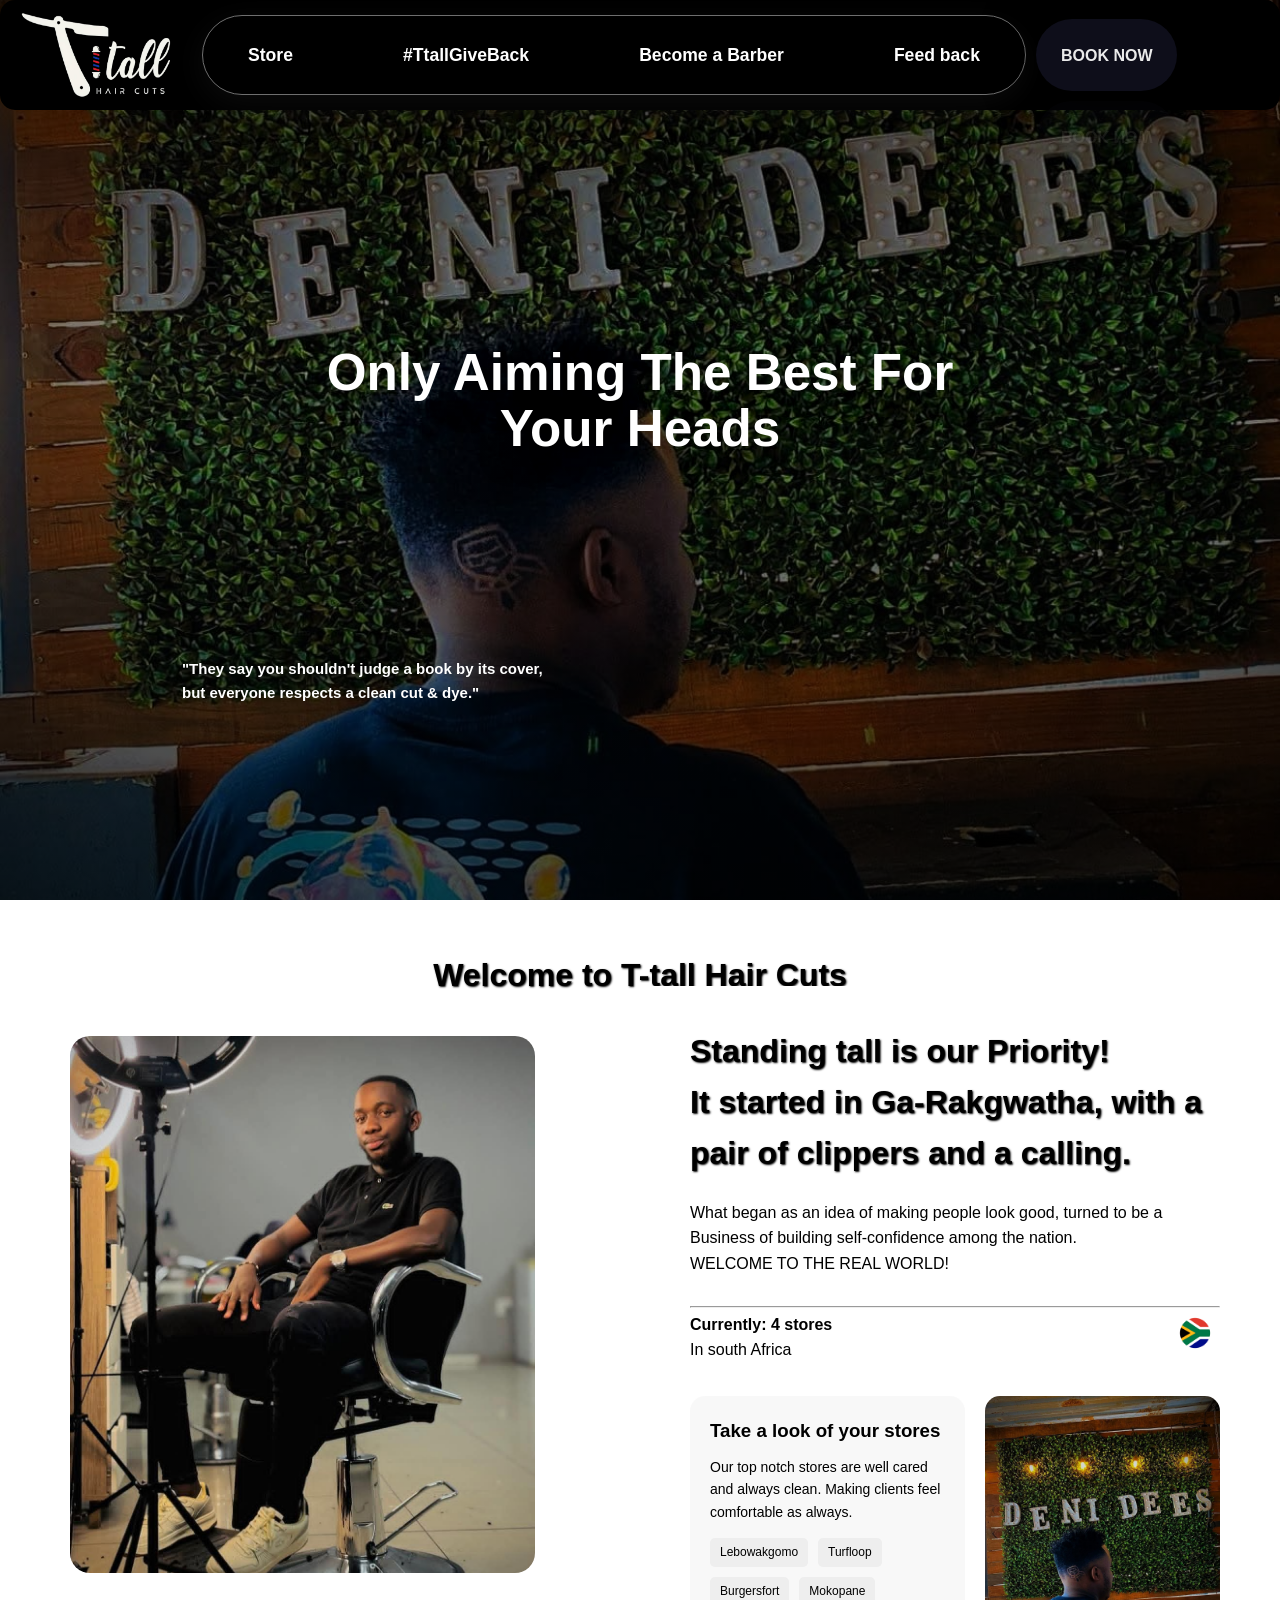
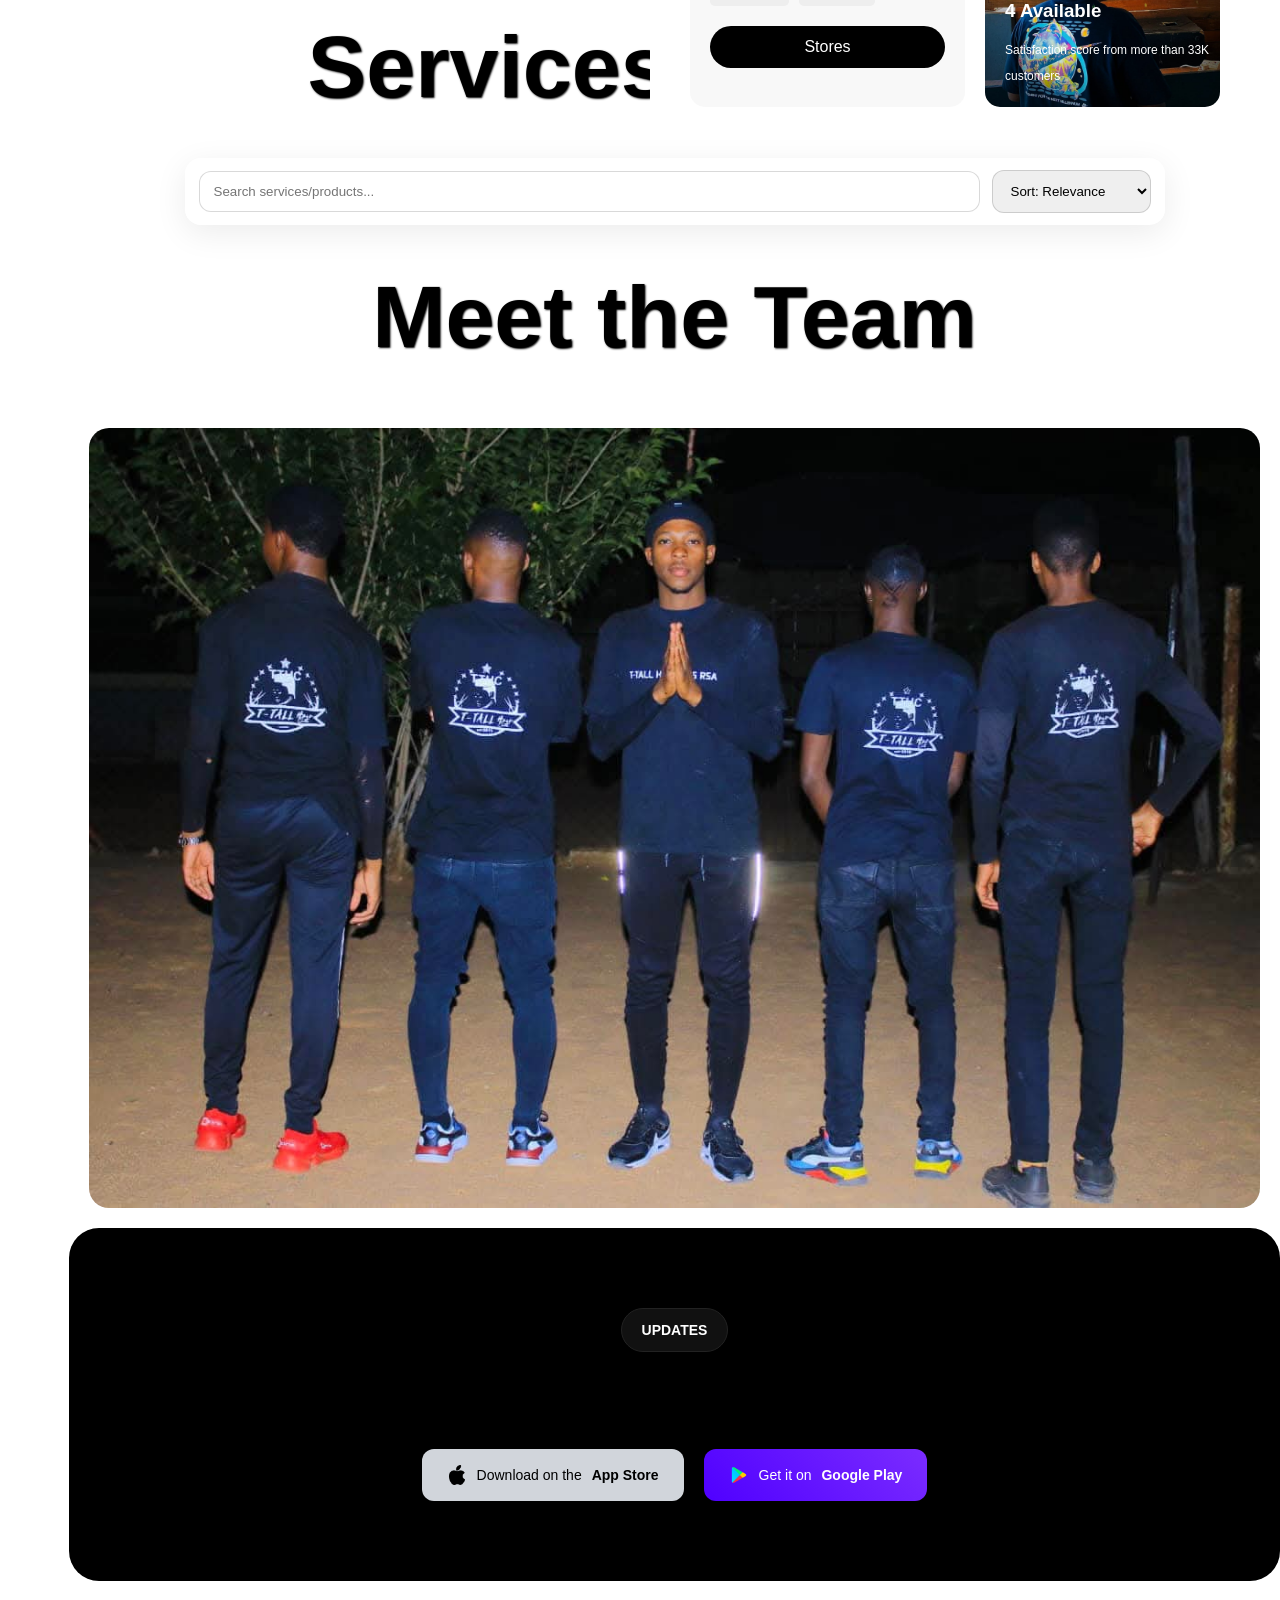
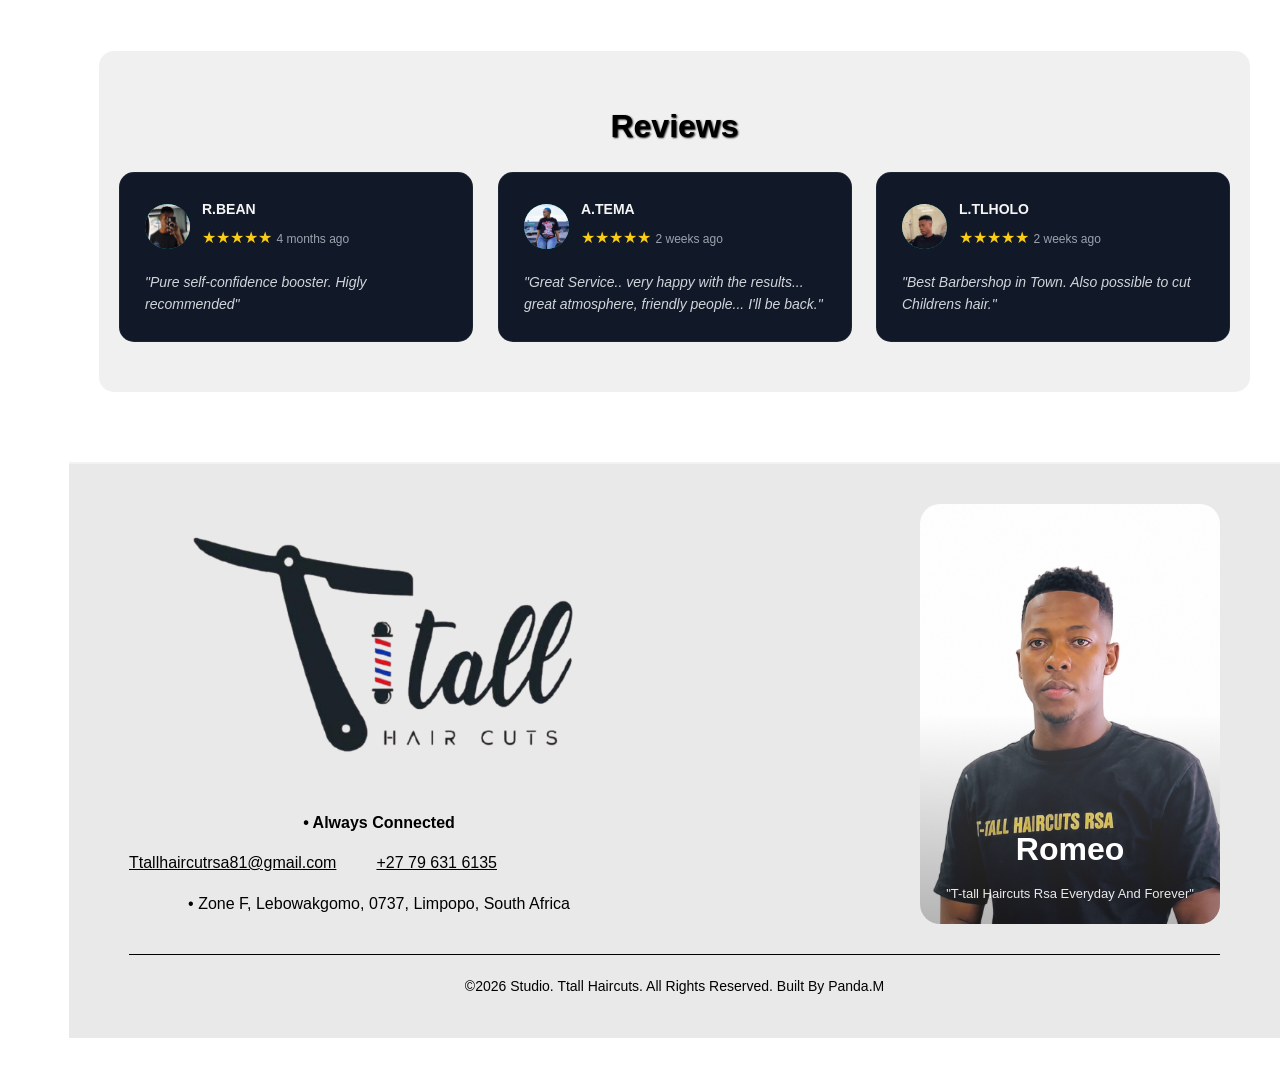
<file: index.html>
<!DOCTYPE html>
<html lang="en">
<head>
    <meta charset="UTF-8">
<title>T-tall Haircuts | Barber Shop South Africa</title>
    <link rel="icon" type="image/png" href="Assets/img/Fttall.png">
    <link rel="stylesheet" href="https://cdnjs.cloudflare.com/ajax/libs/font-awesome/6.4.0/css/all.min.css">
    <link rel="stylesheet" href="style_original.css">
    <meta name="viewport" content="width=device-width, initial-scale=1.0">
<meta name="description" content="Get a clean cut at T-tall Haircuts. We do haircuts, fades, hair dye/colour, and beard line-ups in South Africa. Book your appointment at Lebowakgomo, Turfloop, Mokopane & Burgersfort." />
<meta property="og:title" content="T-tall Haircuts | Barber Shop South Africa" />
<meta property="og:description" content="Get a clean cut at T-tall Haircuts. We do haircuts, fades, hair dye/colour, and beard line-ups in South Africa. Book at Lebowakgomo, Turfloop, Mokopane & Burgersfort." />
    <meta property="og:type" content="website" />
</head>
<body>
    <!--nav bar-->
<header>
  <div class="whole-nav">
    <div class="logo-container">
            <img src="Assets/img/wttall.png" alt="T-tall" height="20%" width="15%" class="logo" fetchpriority="high">  
        
    <nav class="border">
        <ul>
            <a href="stores/"><b>Store</b></a>
            <a href="services/"><b>#TtallGiveBack</b></a>
            <a href="become-a-barber/"><b>Become a Barber</b></a>
            <a href="enquiry/"><b>Feed back</b></a>
        </ul>
    </nav>
        <div>
        <button class="btn-button">
           <a href="tel:+27796316135">Book Now</a>
        </button>
        </div>
    </div>
    </div>
</header>

<section class="hero" aria-label="Hero">
  <video id="myVideo" class="hero-video" autoplay muted loop playsinline preload="metadata" poster="Assets/img/main.jpeg" loading="eager">
    <source src="Assets/img/ttallvideo.mp4" type="video/mp4">
  </video>

  <div class="hero-overlay">
    <div class="content">
      <h1>Only Aiming The Best For <br> Your Heads</h1>
    </div>
    <div class="quote">
    <p><b>"They say you shouldn't judge a book by its cover,<br> but everyone respects a clean cut & dye."</b></p>
  </div>

     <!-- long line infinite --> 
<div class="slider-end" style="--width: 200px;--height: 200px;--quantity: 9;">
  <div class="list-end">
    <div class="item-end" style="--position: 1">
      <div class="card-end">
<p><img src="Assets/img/5.jpeg" alt="Haircut photo" loading="lazy" decoding="async"></p>
          

        <p></p>
      </div>
    </div>
    <div class="item-end" style="--position: 2">
      <div class="card-end">
<p><img src="Assets/img/4.jpeg" alt="T-tall Haircuts service photo" loading="lazy" decoding="async"></p>


      </div>
    </div>
    <div class="item-end" style="--position: 3">
      <div class="card-end">
         <p><img src="Assets/img/vyno.jpeg" alt="T-tall Haircuts service photo" loading="lazy" decoding="async"></p>

      </div>
    </div>
    <div class="item-end" style="--position: 4">
      <div class="card-end" >
        
        <p><img src="Assets/img/blue.jpeg" alt="T-tall Haircuts service photo" loading="lazy" decoding="async"></p>

      </div>
    </div>
    <div class="item-end" style="--position: 5">
      <div class="card-end">
        
         <p><img src="Assets/img/cut.jpeg" alt="T-tall Haircuts service photo"></p>

      </div>
    </div>
    <div class="item-end" style="--position: 6">
      <div class="card-end" >
        
         <p><img src="Assets/img/derek.jpeg" alt="T-tall Haircuts service photo"></p>

      </div>
    </div>
    <div class="item-end" style="--position: 7">
      <div class="card-end">
        
         <p><img src="Assets/img/sj.jpeg" alt="T-tall Haircuts service photo"></p>


      </div>
    </div>
    <div class="item-end" style="--position: 8">
      <div class="card-end">
      
         <p><img src="Assets/img/me.jpeg" alt="T-tall Haircuts service photo"></p>

      </div>
    </div>
    <div class="item-end" style="--position: 9">
      <div class="card-end" >
        
         <p><img src="Assets/img/green.jpeg" alt="T-tall Haircuts service photo"></p>

      </div>
      
    </div>
    
  </div>
  
</div>


  </div>
</section>


<!--Page 2-->
<!-- INTRODUCTION -->
<div class="introduction">
<h2>Welcome to T-tall Hair Cuts</h2>
</div>

<section class="containerP">

  <!-- LEFT IMAGE -->
  <div class="left">
    <img src="Assets/img/black.jpeg" alt="Barber shop image from T-tall Haircuts" loading="lazy" decoding="async">
  </div>

  <!-- RIGHT CONTENT -->
  <div class="right">
    
<h2>
      Standing tall is our Priority! <br> It started in Ga-Rakgwatha, with a pair of clippers and a calling.
    </h2>

    <p>
      What began as an idea of making people look good, turned to be a Business of building self-confidence among the nation. <br>WELCOME TO THE REAL WORLD!
    </p>
    <hr class="horizontal">

    <!-- STATS -->
    <div class="stats">
      <div class="stat">
        <div>
          <strong>Currently: 4 stores</strong><br>
          In south Africa
        </div>
      </div>

      <div class="flags">
        <span><img src="Assets/img/sa.png" width="50px" height="50px"></span>
      </div>
    </div>

    <!-- CARDS -->
    <div class="cards">

      <!-- STORE CARD -->
      <div class="card">
        <h3>Take a look of your stores</h3>
        <p>Our top notch stores are well cared and always clean. Making clients feel comfortable as always.</p>

        <div class="brands">
          <span>Lebowakgomo</span>
          <span>Turfloop</span>
          <span>Burgersfort</span>
          <span>Mokopane</span>
        </div>

        <button><a href="stores/">Stores</a></button>
      </div>

      <!-- STORE CARD -->
      <div class="card image-card">
        <img src="Assets/img/main.jpeg" alt="Find Store" loading="lazy" decoding="async">

        <div class="overlay">
          
<h3>4 Available</h3>
          <small>Satisfaction score from more than 33K customers</small>
        </div>
      </div>
    </div>
  </div>
</section>


<!--Page 3-->
<!-- Price list -->
 <div class="pricelist-container">
      <div class="Main">
<h2 class="price-price">Services & Styles</h2>
      </div>
<section id="gallery" class="glass-section2">
            <div class="ttall-searchbar" data-search-services-ui>
              <input type="search" placeholder="Search services/products..." aria-label="Search" data-ttall-search-input="services" />
              <select aria-label="Sort" data-ttall-sort-select="services">
                <option value="relevance" selected>Sort: Relevance</option>
                <option value="price-asc">Price: Low to High</option>
                <option value="price-desc">Price: High to Low</option>
                <option value="title-asc">Title: A-Z</option>
                <option value="title-desc">Title: Z-A</option>
              </select>
            </div>
            <div class="container-price" data-dynamic-services></div>
</section>




<!--page 4-->
<div class="Main">
<h2 class="price-price">Meet the Team</h2>
      </div>

<section class="team">
  <div class="team-container">
    <img src="Assets/img/team.jpeg" alt="Team Image">
  </div>
</section>

<!-- UPDATES  -->
 <div class="features">
<section class="last">

  <!-- Badge -->
  <div class="badge">
     <strong>UPDATES</strong>
  </div>

  <!-- black end -->
<h2 class="black-end">
    T tall The barber Mobile App Comming soon
  </h2>

  <!-- Buttons -->
  <div class="buttons">
    <a href="#" class="btn appstore">
      <img src="Assets/img/apple.png" width="20px" height="20px">
       Download on the<strong>App Store</strong>
    </a>

    <a href="#" class="btn playstore">
      <img src="Assets/img/play.png" width="20px" height="20px">
       Get it on <strong>Google Play</strong>
    </a>
  </div>

</section>
</main>
 </div>


<script defer src="Assets/Js/app.js"></script>

<!-- REVIEWS -->
 <section id="contact" class="glass-section">

<div class="last-rev">
<h2><center>Reviews</center></h2>
</div>
 
  <div class="reviews-container" aria-label="Customer reviews" data-dynamic-reviews></div>
</section>
   

<!--Closing-->
<footer class="footerT">
  <div class="footerT-container">

    <!-- LEFT SIDE -->
    <div class="footerT-left">
      <img src="Assets/img/ttall.png" alt="Barber Image">

      <p class="sectionT-title">• Always Connected</p>

      <div class="contactT">
        <a href="mailto:ttallhaircutrsa81@gmail.com">Ttallhaircutrsa81@gmail.com</a>
        <a href="tel:+27796316135">+27 79 631 6135</a>
      </div>

      <p class="addressT">
        • Zone F,  Lebowakgomo, 0737, Limpopo, South Africa
      </p>
    </div>

    <!-- RIGHT SIDE -->
      <div class="card-tumi">
  <img src="Assets/img/TUMI.png" alt="Barber">
  <div class="content-tumi">
    <div class="title-tumi"> Romeo </div>
    <div class="subtitle-tumi">
      "T-tall Haircuts Rsa Everyday And Forever"
    </div>
  </div>
</div>
</div>

  <!-- BOTTOM -->
  <div class="footerT-bottom">
    <p>©2026 Studio. Ttall Haircuts. All Rights Reserved. Built By Panda.M</p>
  </div>
</footer>



  <!-- =========================
       Lightbox (image gallery)
       ========================= -->
  <div class="ttall-lightbox" aria-hidden="true">
    <div class="ttall-lightbox__backdrop" data-close="true"></div>
    <div class="ttall-lightbox__panel" role="dialog" aria-modal="true" aria-label="Image preview">
      <button type="button" class="ttall-lightbox__close" aria-label="Close preview">✕</button>
      <figure class="ttall-lightbox__figure">
<img class="ttall-lightbox__img" alt="Image preview" />
        <figcaption class="ttall-lightbox__caption"></figcaption>
      </figure>
    </div>
  </div>

</body>
</html>
</file>
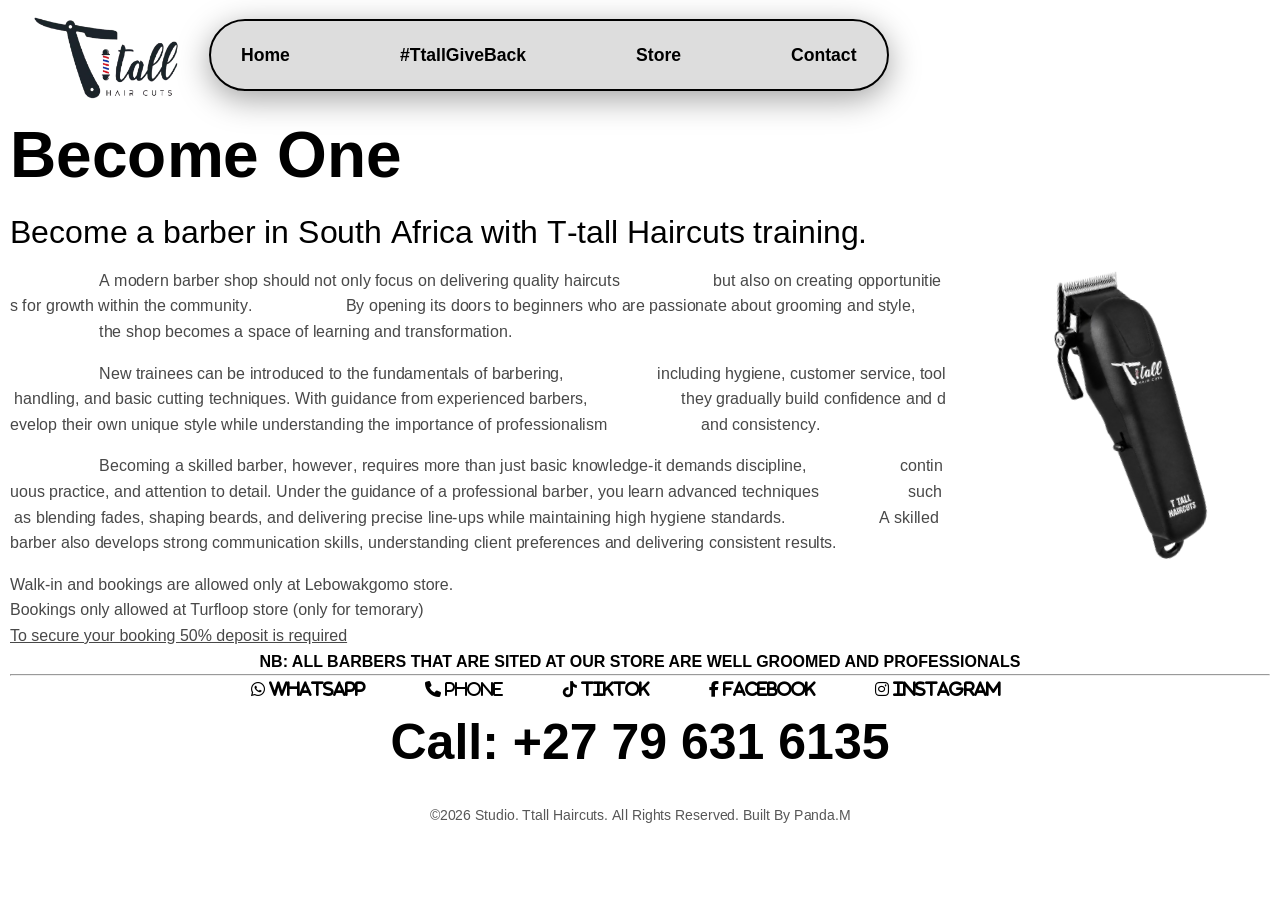
<file: become-a-barber/index.html>
<!DOCTYPE html>
<html lang="en">
<head>
    <meta charset="UTF-8">
    <link rel="stylesheet" href="../style_original.css">
    <link rel="icon" type="image/png" href="../Assets/img/Fttall.png">
    <link rel="stylesheet" href="https://cdnjs.cloudflare.com/ajax/libs/font-awesome/6.4.0/css/all.min.css">
    <meta name="viewport" content="width=device-width, initial-scale=1.0">

    <title>Become a Barber in South Africa | T-tall Haircuts</title>
    <meta name="description" content="Become a barber in South Africa with T-tall Haircuts. Training, apprenticeship and mentorship to help you master hygiene, fades, beard line-ups and client service." />
    <meta property="og:title" content="Become a Barber in South Africa | T-tall Haircuts" />
    <meta property="og:description" content="Training, apprenticeship and mentorship with T-tall Haircuts for aspiring barbers in South Africa." />
    <meta property="og:type" content="website" />
</head>
<body>
    <div class="contact-whole">
        <header>
            <div class="whole-navbar-contact">
                <div class="logo-container-contact">
                    <img src="../Assets/img/ttall.png" alt="T-tall" height="20%" width="15%" class="logo">

                    <nav class="border-contact">
                        <ul>
                            <a href="../"><b>Home</b></a>
                            <a href="../services/"><b>#TtallGiveBack</b></a>
                            <a href="../stores/"><b>Store</b></a>
                            <a href="../enquiry/"><b>Contact</b></a>
                        </ul>
                    </nav>
                </div>
            </div>
        </header>

        <div class="barber-main-contact">
            <h1>Become One</h1>
            <p>Become a barber in South Africa with T-tall Haircuts training.</p>
            <a href="https://wa.me/27796316135">
                <div class="barber-button-contact"></div>
            </a>
        </div>

        <div class="barber-pargraph-contact">
            <div class="barber-paragraph-text">
                <p>
                    A modern barber shop should not only focus on delivering quality haircuts <br>
                    but also on creating opportunities for growth within the community. <br>
                    By opening its doors to beginners who are passionate about grooming and style, <br>
                    the shop becomes a space of learning and transformation.
                </p>

                <p>
                    New trainees can be introduced to the fundamentals of barbering, <br>
                    including hygiene, customer service, tool handling, and basic cutting techniques. With guidance from experienced barbers, <br>
                    they gradually build confidence and develop their own unique style while understanding the importance of professionalism <br>
                    and consistency.
                </p>

                <p>
                    Becoming a skilled barber, however, requires more than just basic knowledge-it demands discipline, <br>
                    continuous practice, and attention to detail. Under the guidance of a professional barber, you learn advanced techniques<br>
                    such as blending fades, shaping beards, and delivering precise line-ups while maintaining high hygiene standards. <br>
                    A skilled barber also develops strong communication skills, understanding client preferences and delivering consistent results.
                </p>
            </div>

            <div class="barber-clipper-contact">
                <img src="../Assets/img/clipper.png" alt="Hair clipper">
            </div>
        </div>

        <div class="barber-pargraph-two-contact">
            Walk-in and bookings are allowed only at Lebowakgomo store.<br>
            Bookings only allowed at Turfloop store (only for temorary)<br>
            <u>To secure your booking 50% deposit is required</u><br>
        </div>

        <center><b>NB: ALL BARBERS THAT ARE SITED AT OUR STORE ARE WELL GROOMED AND PROFESSIONALS</b></center>
        <hr>

        <div class="barber-media-contact">
            <i class="fa-brands fa-whatsapp"><a href="https://wa.me/27796316135"> WhatsApp</a></i><br>
            <i class="fa-solid fa-phone"><a href="tel:+27796316135"> Phone</a></i><br>
            <i class="fa-brands fa-tiktok"><a href="https://www.tiktok.com/@ttall_haircutss_rsa?_r=1&_t=ZS-95e6uFXXb5U"> TikTok</a></i><br>
            <i class="fa-brands fa-facebook-f"><a href="https://www.facebook.com/share/1biPkPqtfv/"> Facebook</a></i><br>
            <i class="fa-brands fa-instagram"><a href="https://www.instagram.com/t_tall_haircuts_rsa?igsh=NGIzNXk1amJyM3Mw"> Instagram</a></i><br>
        </div>

        <div class="barber-number-contact">
            <center>Call: +27 79 631 6135</center>
        </div>

        <footer>
            <div class="footerb-bottom-contact">
                <center><p>©2026 Studio. Ttall Haircuts. All Rights Reserved. Built By Panda.M</p></center>
            </div>
        </footer>
    </div>

    <script defer src="../Assets/Js/app.js"></script>
</body>
</html>
</file>
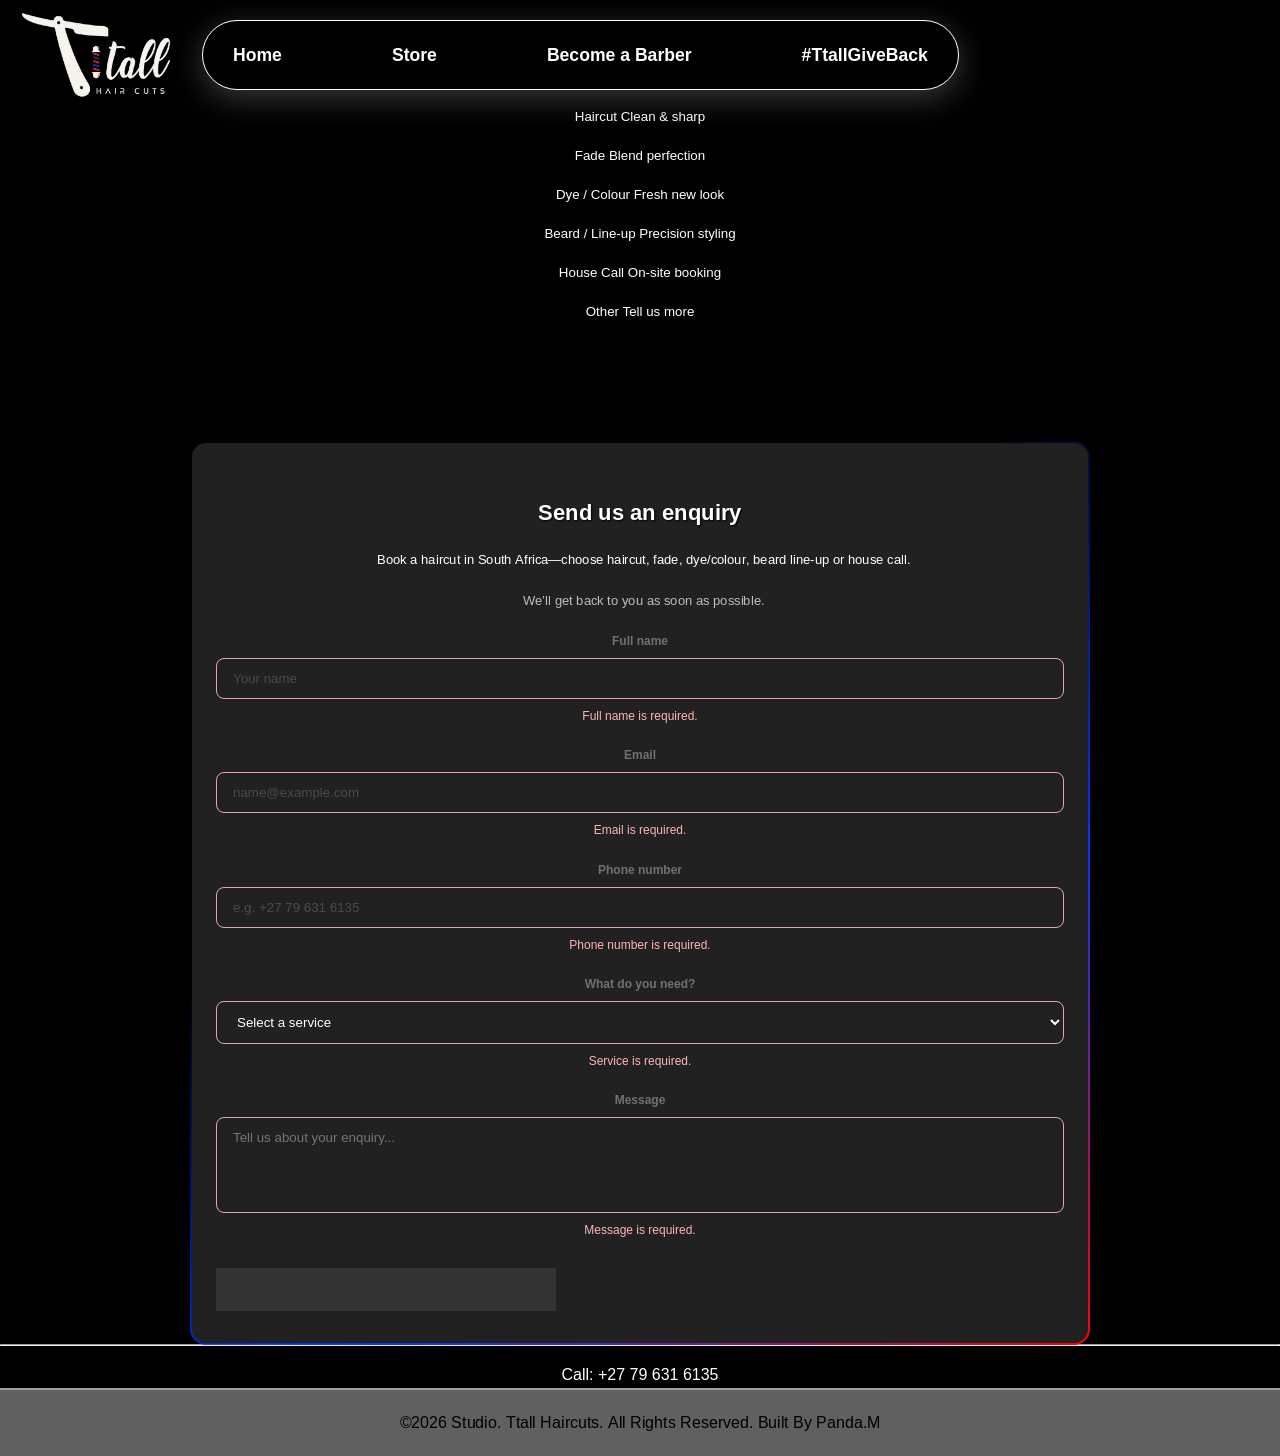
<file: enquiry/index.html>
<!DOCTYPE html>
<html lang="en">
<head>
    <meta charset="UTF-8">
    <link rel="stylesheet" href="../style_original.css">
    <link rel="icon" type="image/png" href="../Assets/img/Fttall.png">
    <link rel="stylesheet" href="https://cdnjs.cloudflare.com/ajax/libs/font-awesome/6.4.0/css/all.min.css">
    <meta name="viewport" content="width=device-width, initial-scale=1.0">

    <title>Haircut Enquiry | T-tall Haircuts South Africa</title>
    <meta name="description" content="Send your haircut enquiry to T-tall Haircuts in South Africa. Choose fade, hair dye/colour, beard line-up or house call—our team will respond with availability." />
    <meta property="og:title" content="Haircut Enquiry | T-tall Haircuts South Africa" />
    <meta property="og:description" content="Send your haircut enquiry to T-tall Haircuts in South Africa. Choose fade, dye/colour, beard line-up or house call—then we’ll confirm availability." />
    <meta property="og:type" content="website" />
</head>
<body style="background:#000;">
  <div class="enquiry-whole">
    <header style="background:#000;">
      <div class="whole-nova" style="background:#000;">
        <div class="logo-container-equiry">
          <img src="../Assets/img/wttall.png" alt="T-tall" height="20%" width="15%" class="logo">

          <nav class="border-equiry" style="background:#000;">
            <ul>
              <a href="../"><b>Home</b></a>
              <a href="../stores/"><b>Store</b></a>
              <a href="../become-a-barber/"><b>Become a Barber</b></a>
              <a href="../services/"><b>#TtallGiveBack</b></a>
            </ul>
          </nav>
        </div>
      </div>
    </header>

    <!-- Services (visible) -->
    <section class="services-preview-equiry" aria-label="Services">
      <div class="services-preview-inner">
        <h2 class="services-preview-title">Choose a service</h2>
        <p class="services-preview-subtitle">Select what you need and we’ll tailor your enquiry.</p>

        <div class="services-cards-grid" role="list">
          <button type="button" class="service-card-equiry" data-service="haircut" aria-pressed="false">
            <span class="service-card-title">Haircut</span>
            <span class="service-card-meta">Clean & sharp</span>
          </button>
          <button type="button" class="service-card-equiry" data-service="fade" aria-pressed="false">
            <span class="service-card-title">Fade</span>
            <span class="service-card-meta">Blend perfection</span>
          </button>
          <button type="button" class="service-card-equiry" data-service="dye" aria-pressed="false">
            <span class="service-card-title">Dye / Colour</span>
            <span class="service-card-meta">Fresh new look</span>
          </button>
          <button type="button" class="service-card-equiry" data-service="beard" aria-pressed="false">
            <span class="service-card-title">Beard / Line-up</span>
            <span class="service-card-meta">Precision styling</span>
          </button>
          <button type="button" class="service-card-equiry" data-service="housecall" aria-pressed="false">
            <span class="service-card-title">House Call</span>
            <span class="service-card-meta">On-site booking</span>
          </button>
          <button type="button" class="service-card-equiry" data-service="other" aria-pressed="false">
            <span class="service-card-title">Other</span>
            <span class="service-card-meta">Tell us more</span>
          </button>
        </div>
      </div>
    </section>

    <!-- Form -->
    <center>
      <section class="form-container-equiry" aria-label="Enquiry form">
        <div class="form-top-spacer" aria-hidden="true"></div>

        <h2 style="margin:0; font-size:22px; color:#fff;">Send us an enquiry</h2>
        <p style="margin:0; font-size:13px; color:#fff;">
          Book a haircut in South Africa—choose haircut, fade, dye/colour, beard line-up or house call.
        </p>
        <p style="margin:0; color:#bdbdbd; font-size:13px;">
          We’ll get back to you as soon as possible.
        </p>

        <form class="form-equiry" action="#" method="post">
          <div class="form-group-equiry">
            <label for="fullName">Full name</label>
            <input id="fullName" name="fullName" type="text" placeholder="Your name" required minlength="2" />
          </div>

          <div class="form-group-equiry">
            <label for="email">Email</label>
            <input id="email" name="email" type="email" placeholder="name@example.com" required />
          </div>

          <div class="form-group-equiry">
            <label for="phone">Phone number</label>
            <input id="phone" name="phone" type="tel" placeholder="e.g. +27 79 631 6135" required minlength="8" />
          </div>

          <div class="form-group-equiry">
            <label for="service">What do you need?</label>
            <select id="service" name="service" required
              style="width:100%; padding:12px 16px; border-radius:8px; color:#fff; background:transparent; border:1px solid #414141; font-family:inherit;">
              <option value="" disabled selected>Select a service</option>
              <option value="haircut">Haircut</option>
              <option value="fade">Fade</option>
              <option value="dye">Dye / Colour</option>
              <option value="beard">Beard / Line-up</option>
              <option value="housecall">House Call</option>
              <option value="other">Other</option>
            </select>
          </div>

          <script>
            (function () {
              const cards = document.querySelectorAll('.service-card-equiry');
              const select = document.getElementById('service');

              function setSelected(service) {
                if (!service) return;

                cards.forEach((btn) => {
                  const pressed = btn.getAttribute('data-service') === service;
                  btn.setAttribute('aria-pressed', String(pressed));
                  btn.classList.toggle('is-selected', pressed);
                });

                const option = select.querySelector('option[value="' + service + '"]');
                if (option) {
                  select.value = service;
                }
              }

              cards.forEach((btn) => {
                btn.addEventListener('click', () => {
                  setSelected(btn.getAttribute('data-service'));
                });
              });

              if (select) {
                select.addEventListener('change', () => setSelected(select.value));
              }
            })();
          </script>

          <div class="form-group-equiry">
            <label for="message">Message</label>
            <textarea id="message" name="message" placeholder="Tell us about your enquiry..." required minlength="10"></textarea>
          </div>

          <button class="form-submit-btn-equiry" type="submit">
            <span style="font-size:14px;">Submit enquiry</span>
            <i class="fa-solid fa-paper-plane" aria-hidden="true" style="margin-left:4px;"></i>
          </button>
        </form>
      </section>
    </center>

    <hr>

    <div class="barber-media-equiry">
      <i class="fa-brands fa-whatsapp"><a href="https://wa.me/27796316135" aria-label="WhatsApp"></a></i>
      <i class="fa-solid fa-phone"><a href="tel:+27796316135" aria-label="Phone"></a></i>
      <i class="fa-brands fa-tiktok"><a href="https://www.tiktok.com/@ttall_haircutss_rsa?_r=1&_t=ZS-95e6uFXXb5U" aria-label="TikTok"></a></i>
      <i class="fa-brands fa-facebook-f"><a href="https://www.facebook.com/share/1biPkPqtfv/" aria-label="Facebook"></a></i>
      <i class="fa-brands fa-instagram"><a href="https://www.instagram.com/t_tall_haircuts_rsa?igsh=NGIzNXk1amJyM3Mw" aria-label="Instagram"></a></i>
    </div>

    <div class="barber-number-equiry">
      <center>Call: +27 79 631 6135</center>
    </div>

    <footer>
      <div class="footerb-bottom-equiry">
        <center><p>©2026 Studio. Ttall Haircuts. All Rights Reserved. Built By Panda.M</p></center>
      </div>
    </footer>
  </div>

  <script defer src="../Assets/Js/app.js"></script>
</body>
</html>
</file>
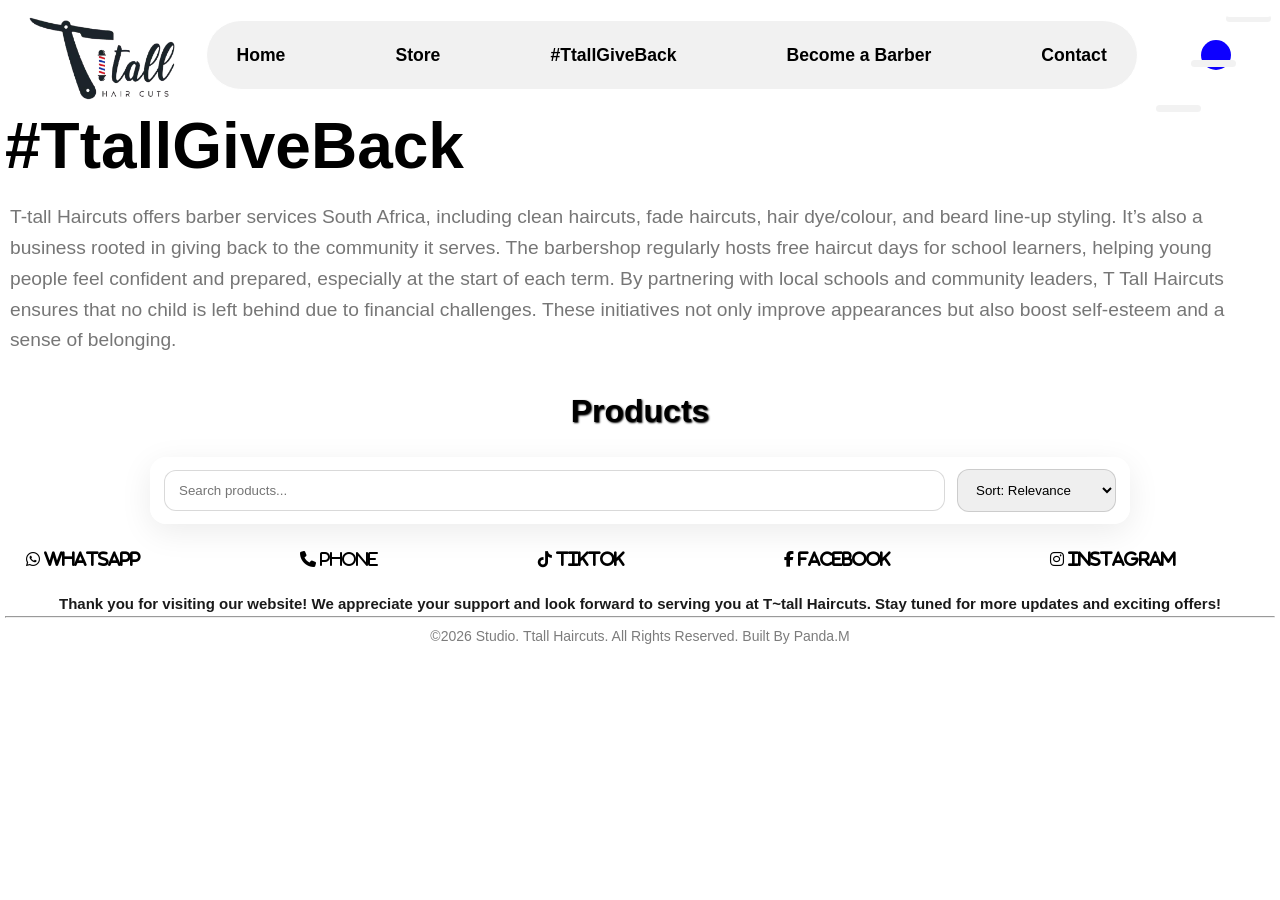
<file: services/index.html>
<!DOCTYPE html>
<html lang="en">
<head>
    <meta charset="UTF-8">
    <link rel="icon" type="image/png" href="../Assets/img/Fttall.png">
    <link rel="stylesheet" href="../style_original.css">
    <link rel="stylesheet" href="https://cdnjs.cloudflare.com/ajax/libs/font-awesome/6.4.0/css/all.min.css">
    <meta name="viewport" content="width=device-width, initial-scale=1.0">

    <title>Barber Services South Africa | T-tall Haircuts</title>
    <meta name="description" content="Explore T-tall Haircuts services in South Africa: clean haircuts, fades, hair dye/colour, beard line-up styling, plus products and house-call enquiries. #TtallGiveBack" />
    <meta property="og:title" content="Barber Services South Africa | T-tall Haircuts" />
    <meta property="og:description" content="Haircuts, fades, dye/colour, beard line-ups and house-call enquiries in South Africa—plus #TtallGiveBack updates." />
    <meta property="og:type" content="website" />
</head>
<body>
    <div class="services-whole">
        <header>
            <div class="whole-nava">
                <div class="logo-container-service">
                    <img src="../Assets/img/ttall.png" alt="T-tall" height="20%" width="15%" class="logo">
                    <nav class="border-service">
                        <ul>
                            <a href="../"><b>Home</b></a>
                            <a href="../stores/"><b>Store</b></a>
                            <a href="#"><b>#TtallGiveBack</b></a>
                            <a href="../become-a-barber/"><b>Become a Barber</b></a>
                            <a href="../enquiry/"><b>Contact</b></a>
                        </ul>
                    </nav>
                    <div class="loader-service"></div>
                </div>
            </div>
        </header>

        <div class="GiveBack-main-service">
            <h1>#TtallGiveBack</h1>
        </div>

        <div class="back-paragraph-service">
            T-tall Haircuts offers barber services South Africa, including clean haircuts, fade haircuts, hair dye/colour, and beard line-up styling.
            It’s also a business rooted in giving back to the community it serves.

            The barbershop regularly hosts free haircut days for school learners, helping young people feel confident and prepared, especially at the start of each term.
            By partnering with local schools and community leaders, T Tall Haircuts ensures that no child is left behind due to financial challenges.
            These initiatives not only improve appearances but also boost self-esteem and a sense of belonging.
        </div>

        <!-- Products -->
        <div class="price-produts-service">
            <h2>Products</h2>
        </div>

        <div class="ttall-searchbar" data-search-products-ui>
            <input type="search" placeholder="Search products..." aria-label="Search" data-ttall-search-input="products" />
            <select aria-label="Sort" data-ttall-sort-select="products">
                <option value="relevance" selected>Sort: Relevance</option>
                <option value="price-asc">Price: Low to High</option>
                <option value="price-desc">Price: High to Low</option>
                <option value="title-asc">Title: A-Z</option>
                <option value="title-desc">Title: Z-A</option>
            </select>
        </div>

        <div class="barber-media-service">
            <i class="fa-brands fa-whatsapp"><a href="https://wa.me/27796316135"> WhatsApp</a></i><br>
            <i class="fa-solid fa-phone"><a href="tel:+27796316135"> Phone</a></i><br>
            <i class="fa-brands fa-tiktok"><a href="https://www.tiktok.com/@ttall_haircutss_rsa?_r=1&_t=ZS-95e6uFXXb5U"> TikTok</a></i><br>
            <i class="fa-brands fa-facebook-f"><a href="https://www.facebook.com/share/1biPkPqtfv/"> Facebook</a></i><br>
            <i class="fa-brands fa-instagram"><a href="https://www.instagram.com/t_tall_haircuts_rsa?igsh=NGIzNXk1amJyM3Mw"> Instagram</a></i><br>
        </div>

        <div class="container-products-service">
            <!-- Card 1 -->
            <div class="card-products-service">
                <img src="../Assets/img/product1.png" alt="spray">
                <div class="card-content-products-service">
                    <div class="title-row-service">
                        <div class="title-service">SMALL SPRAY</div>
                    </div>
                    <div class="price-service">R100</div>
                </div>
            </div>

            <!-- Card 2 -->
            <div class="card-products-service">
                <img src="../Assets/img/product2.png" alt="long spray">
                <div class="card-content-product-services">
                    <div class="title-row-service">
                        <div class="title-service">TALL SPRAY</div>
                    </div>
                    <div class="price-service">R150</div>
                </div>
            </div>

            <!-- Card 3 -->
            <div class="card-products-service">
                <img src="../Assets/img/product3.jpeg" alt="pomade">
                <div class="card-content-products-service">
                    <div class="title-row-service">
                        <div class="title-service">POMADE</div>
                    </div>
                    <div class="price-service">R80</div>
                </div>
            </div>

            <!-- Card 4 -->
            <div class="card-products-service">
                <img src="../Assets/img/hoodie1.png" alt="clothing">
                <div class="card-content-products-service">
                    <div class="title-row-service">
                        <div class="title-service">COOMING SOON</div>
                    </div>
                    <div class="price-service">R__._</div>
                </div>
            </div>

            <!-- Card 5 -->
            <div class="card-products-service">
                <img src="../Assets/img/shirt.png" alt="clothing">
                <div class="card-content-products-service">
                    <div class="title-row-service">
                        <div class="title-service">COOMING SOON</div>
                    </div>
                    <div class="price-service">R__._</div>
                </div>
            </div>
        </div>

        <div class="end-message-service">
            <center><p>Thank you for visiting our website! We appreciate your support and look forward to serving you at T~tall Haircuts. Stay tuned for more updates and exciting offers!</p></center>
        </div>

        <hr>

        <!-- footer -->
        <footer>
            <div class="footerb-bottom-service">
                <center><p>©2026 Studio. Ttall Haircuts. All Rights Reserved. Built By Panda.M</p></center>
            </div>
        </footer>
    </div>

    <script defer src="../Assets/Js/app.js"></script>
</body>
</html>
</file>
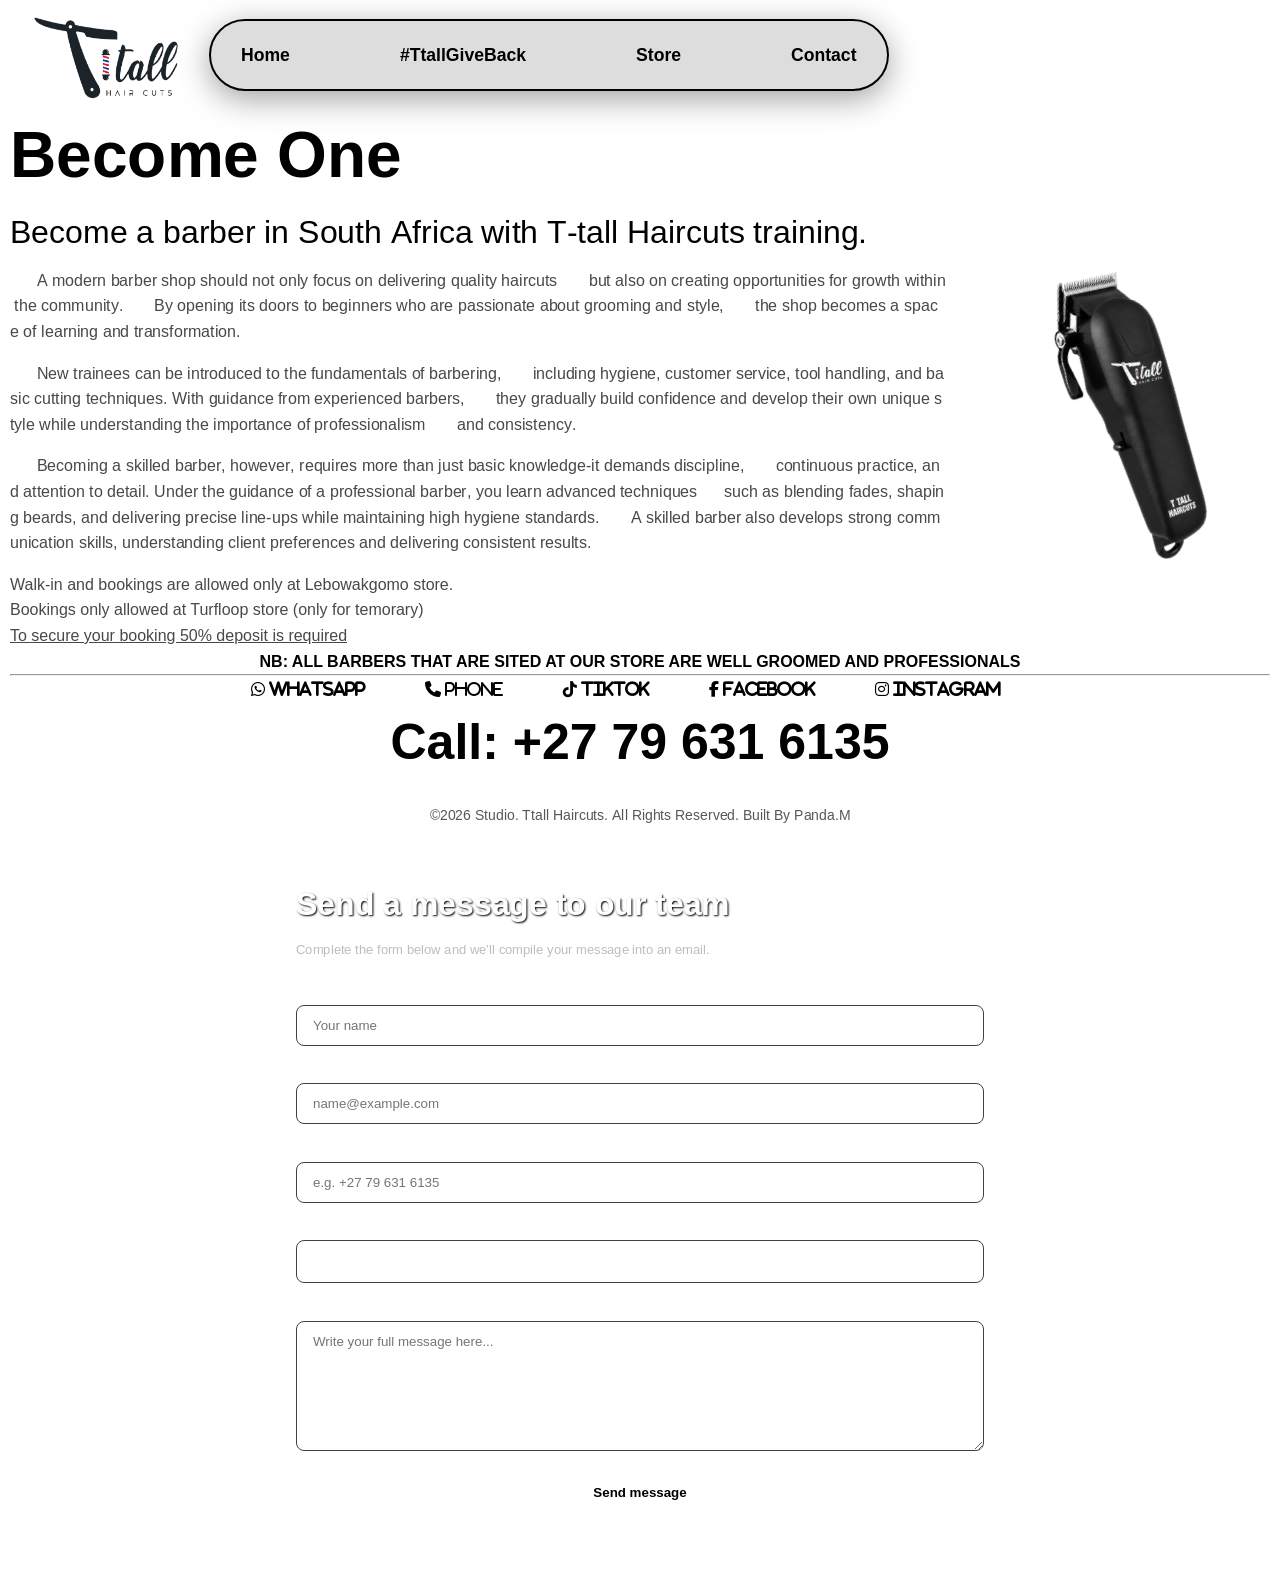
<file: contact.html>
<!DOCTYPE html>
<html lang="en">
<head>
    <meta charset="UTF-8">
    <link rel="icon" type="image/png" href="Assets/img/Fttall.png">
    <link rel="stylesheet" href="style_original.css">
    <link rel="icon" type="image/png" href="Assets/img/Fttall.png">
    <link rel="stylesheet" href="https://cdnjs.cloudflare.com/ajax/libs/font-awesome/6.4.0/css/all.min.css">
    <meta name="viewport" content="width=device-width, initial-scale=1.0">
<title>Become a Barber in South Africa | T-tall Haircuts</title>
<meta name="description" content="Become a barber in South Africa with T-tall Haircuts. Training, apprenticeship and mentorship to help you master hygiene, fades, beard line-ups and client service." />
<meta property="og:title" content="Become a Barber in South Africa | T-tall Haircuts" />
<meta property="og:description" content="Training, apprenticeship and mentorship with T-tall Haircuts for aspiring barbers in South Africa." />
    <meta property="og:type" content="website" />
</head>
<body>
      <div class="contact-whole">
<header>
    <div class="whole-navbar-contact">
    <div class="logo-container-contact">
            <img src="Assets/img/ttall.png" alt="T-tall" height="20%" width="15%" class="logo">  
       
    <nav class="border-contact">
        <ul>
            <a href="index.html"><b>Home</b></a>
            <a href="services/"><b>#TtallGiveBack</b></a>
            <a href="stores/"><b>Store</b></a>
            <a href="enquiry/"><b>Contact</b></a>
        </ul>
    </nav>

    </div>
    </div>
</header>

<div class="barber-main-contact">
    <h1>Become One</h1>
    <p>Become a barber in South Africa with T-tall Haircuts training.</p>
    <a href="https://wa.me/27796316135"> 
    <div class="barber-button-contact">
        
    </div>
    </a>
 </div>

<!--barber paragraphs-->
<div class="barber-pargraph-contact">
  <div class="barber-paragraph-text">
    <p>
      A modern barber shop should not only focus on delivering quality haircuts <br>
      but also on creating opportunities for growth within the community. <br>
      By opening its doors to beginners who are passionate about grooming and style, <br>
      the shop becomes a space of learning and transformation.
    </p>

    <p>
      New trainees can be introduced to the fundamentals of barbering, <br>
      including hygiene, customer service, tool handling, and basic cutting techniques. With guidance from experienced barbers, <br>
      they gradually build confidence and develop their own unique style while understanding the importance of professionalism <br>
      and consistency.<br>
    </p>

    <p>
      Becoming a skilled barber, however, requires more than just basic knowledge-it demands discipline, <br>
      continuous practice, and attention to detail. Under the guidance of a professional barber, you learn advanced techniques<br>
      such as blending fades, shaping beards, and delivering precise line-ups while maintaining high hygiene standards. <br>
      A skilled barber also develops strong communication skills, understanding client preferences and delivering consistent results.<br>
    </p>
  </div>

  <div class="barber-clipper-contact">
    <img src="Assets/img/clipper.png" alt="Hair clipper">
  </div>
</div>
<div class="barber-pargraph-two-contact">
    Walk-in and bookings are allowed only at Lebowakgomo store.<br>
    Bookings only allowed at Turfloop store (only for temorary)<br>
    <u>To secure your booking 50% deposit is required</u><br>
 </div>
 <center><b>NB: ALL BARBERS THAT ARE SITED AT OUR STORE ARE WELL GROOMED AND PROFESSIONALS</b></center>
<hr>

<div class="barber-media-contact">
     <i class="fa-brands fa-whatsapp"><a href="https://wa.me/27796316135"> WhatsApp</a></i><br>
     <i class="fa-solid fa-phone"><a href="tel:+27796316135"> Phone</a></i><br>
     <i class="fa-brands fa-tiktok"><a href="https://www.tiktok.com/@ttall_haircutss_rsa?_r=1&_t=ZS-95e6uFXXb5U"> TikTok</a></i><br>
     <i class="fa-brands fa-facebook-f"><a href="https://www.facebook.com/share/1biPkPqtfv/"> Facebook</a></i><br>
     <i class="fa-brands fa-instagram"><a href="https://www.instagram.com/t_tall_haircuts_rsa?igsh=NGIzNXk1amJyM3Mw"> Instagram</a></i><br>
</div>

<div class="barber-number-contact">
    <center>Call: +27 79 631 6135</center>
</div>

<!--barber footer-->
<footer>
<div class="footerb-bottom-contact">
    <center><p>©2026 Studio. Ttall Haircuts. All Rights Reserved. Built By Panda.M</p></center>
  </div>
</footer>
</div>

<!-- Contact form added for general messages -->
<section class="contact-form-wrap" aria-label="Contact form" style="padding:28px 16px; max-width:720px; margin:0 auto;">
  <h2 style="color:#fff; margin:0 0 10px;">Send a message to our team</h2>
  <p style="color:#bdbdbd; margin:0 0 18px; font-size:13px;">Complete the form below and we’ll compile your message into an email.</p>

<form id="ttallContactForm" action="/contact" method="post" novalidate>
    <div style="display:grid; grid-template-columns:1fr; gap:12px;">
      <div class="form-group-equiry">
        <label for="contactName" style="color:#fff;">Full name</label>
        <input id="contactName" name="contactName" type="text" required minlength="2" maxlength="80" placeholder="Your name" style="width:100%; padding:12px 16px; border-radius:8px; color:#fff; background:transparent; border:1px solid #414141; font-family:inherit;" />
      </div>


      <div class="form-group-equiry">
        <label for="contactEmail" style="color:#fff;">Email</label>
        <input id="contactEmail" name="contactEmail" type="email" required placeholder="name@example.com" style="width:100%; padding:12px 16px; border-radius:8px; color:#fff; background:transparent; border:1px solid #414141; font-family:inherit;" />
      </div>

      <div class="form-group-equiry">
        <label for="contactPhone" style="color:#fff;">Phone (optional)</label>
        <input id="contactPhone" name="contactPhone" type="tel" inputmode="tel" autocomplete="tel" placeholder="e.g. +27 79 631 6135" pattern="^\+?[0-9\s\-\(\)]{8,20}$" style="width:100%; padding:12px 16px; border-radius:8px; color:#fff; background:transparent; border:1px solid #414141; font-family:inherit;" />
      </div>

      <div class="form-group-equiry">
        <label for="contactType" style="color:#fff;">Type of message</label>
        <select id="contactType" name="contactType" required style="width:100%; padding:12px 16px; border-radius:8px; color:#fff; background:transparent; border:1px solid #414141; font-family:inherit;">
          <option value="" disabled selected>Select a message type</option>
          <option value="general">General message</option>
          <option value="booking">Booking enquiry</option>
          <option value="volunteer">Volunteer enquiry</option>
          <option value="sponsor">Sponsor enquiry</option>
          <option value="other">Other</option>
        </select>
      </div>

      <div class="form-group-equiry">
        <label for="contactMessage" style="color:#fff;">Full message</label>
        <textarea id="contactMessage" name="contactMessage" required minlength="10" placeholder="Write your full message here..." style="width:100%; min-height:130px; padding:12px 16px; border-radius:8px; color:#fff; background:transparent; border:1px solid #414141; font-family:inherit;"></textarea>
      </div>

      <button type="submit" style="border:none; width:100%; padding:14px 16px; border-radius:10px; cursor:pointer; background:#fff; color:#000; font-weight:800;">
        Send message
      </button>

      <div id="ttallContactFormResult" aria-live="polite" style="color:#bdbdbd; font-size:13px; min-height:18px;"></div>
    </div>
  </form>
</section>

<script>
(function () {
  const form = document.getElementById('ttallContactForm');
  const resultEl = document.getElementById('ttallContactFormResult');
  if (!form) return;

  const setResult = (msg) => {
    if (!resultEl) return;
    resultEl.textContent = msg;
  };

  const validate = () => {
    const name = form.querySelector('#contactName');
    const email = form.querySelector('#contactEmail');
    const type = form.querySelector('#contactType');
    const message = form.querySelector('#contactMessage');

    const nameOk = !!name && name.value.trim().length >= 2;
    const emailOk = !!email && email.value.trim().length > 0 && email.checkValidity();
    const typeOk = !!type && !!type.value;
    const messageOk = !!message && message.value.trim().length >= 10;

    return nameOk && emailOk && typeOk && messageOk;
  };

  form.addEventListener('submit', async (e) => {
    e.preventDefault();

    if (!validate()) {
      const firstInvalid = form.querySelector(':invalid') || form.querySelector('[required]:invalid');
      if (firstInvalid) {
        if (typeof firstInvalid.focus === 'function') firstInvalid.focus();
        const fieldName = firstInvalid.getAttribute('name') || firstInvalid.id || 'this field';
        setResult(`Invalid form data. Please check: ${fieldName}.`);
      } else {
        setResult('Please complete all required fields with valid information.');
      }
      return;
    }

    const submitBtn = form.querySelector('button[type="submit"]');
    if (submitBtn) {
      submitBtn.disabled = true;
      submitBtn.dataset.prevText = submitBtn.textContent;
      submitBtn.textContent = 'Sending...';
    }

    setResult('Sending your message...');

    try {
      const actionUrl = form.getAttribute('action') || '/contact';
      const formData = new FormData(form);

      const res = await fetch(actionUrl, {
        method: 'POST',
        body: formData,
      });

      if (!res.ok) {
        throw new Error(`Request failed with status ${res.status}`);
      }

      setResult('Message sent successfully. Thank you!');
      form.reset();
    } catch (err) {
      setResult('Something went wrong while sending. Please try again.');
    } finally {
      if (submitBtn) {
        submitBtn.disabled = false;
        if (submitBtn.dataset.prevText) submitBtn.textContent = submitBtn.dataset.prevText;
      }
    }
  });
})();
</script>

<script defer src="Assets/Js/app.js"></script>

</body>
</html>
</file>
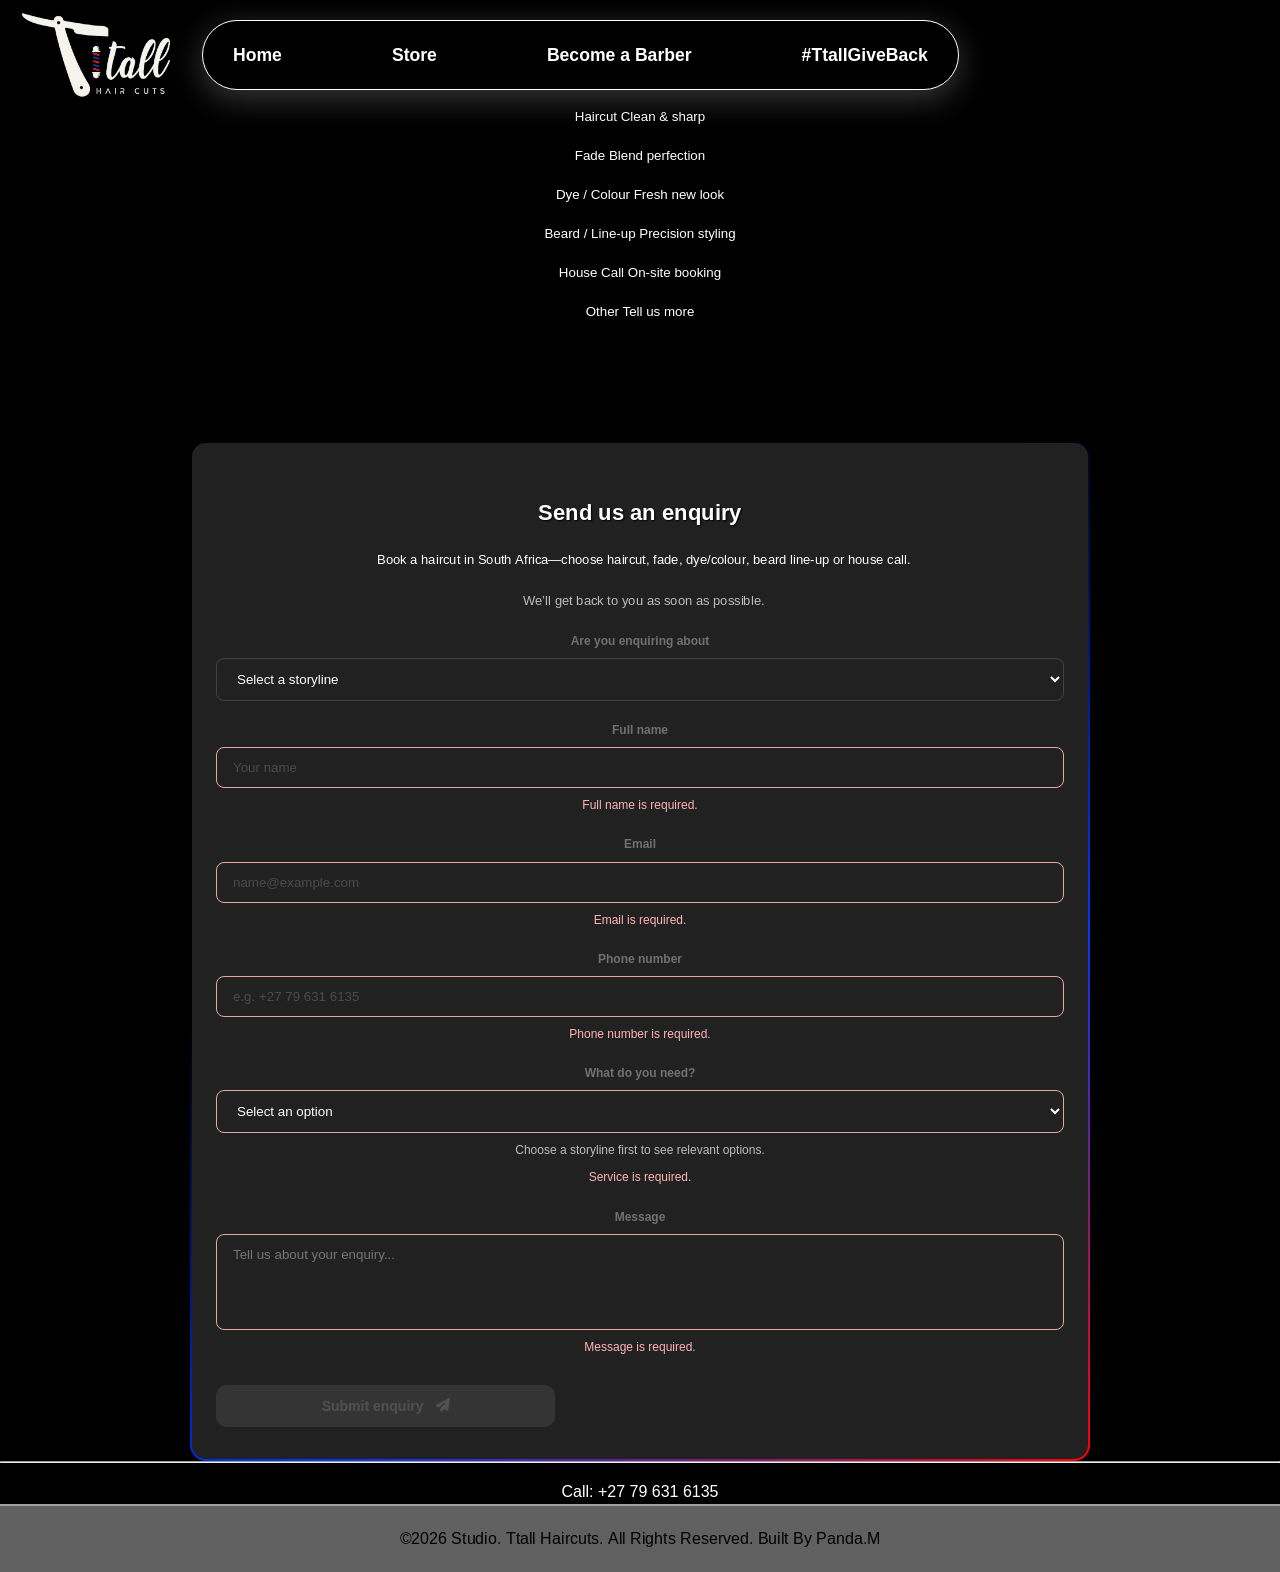
<file: Enquiry.html>
<!DOCTYPE html>
<html lang="en">
<head>
    <meta charset="UTF-8">
    <link rel="stylesheet" href="style_original.css">
    <link rel="icon" type="image/png" href="Assets/img/Fttall.png">
    <link rel="stylesheet" href="https://cdnjs.cloudflare.com/ajax/libs/font-awesome/6.4.0/css/all.min.css">
    <meta name="viewport" content="width=device-width, initial-scale=1.0">
<title>Haircut Enquiry | T-tall Haircuts South Africa</title>
<meta name="description" content="Send your haircut enquiry to T-tall Haircuts in South Africa. Choose fade, hair dye/colour, beard line-up or house call—our team will respond with availability." />
<meta property="og:title" content="Haircut Enquiry | T-tall Haircuts South Africa" />
<meta property="og:description" content="Send your haircut enquiry to T-tall Haircuts in South Africa. Choose fade, dye/colour, beard line-up or house call—then we’ll confirm availability." />
    <meta property="og:type" content="website" />
</head>
<body style="background:#000;">
  <div class="enquiry-whole">
    <header style="background:#000;">
      <div class="whole-nova" style="background:#000;">

        <div class="logo-container-equiry">
          <img src="Assets/img/wttall.png" alt="T-tall" height="20%" width="15%" class="logo">

          <nav class="border-equiry" style="background:#000;">
            <ul>
              <a href="index.html"><b>Home</b></a>
              <a href="services/"><b>Store</b></a>
              <a href="become-a-barber/"><b>Become a Barber</b></a>
              <a href="stores/"><b>#TtallGiveBack</b></a>
            </ul>
          </nav>
        </div>
      </div>
    </header>

    <!-- Services (visible) -->
    <section class="services-preview-equiry" aria-label="Services">
      <div class="services-preview-inner">
        <h2 class="services-preview-title">Choose a service</h2>
        <p class="services-preview-subtitle">Select what you need and we’ll tailor your enquiry.</p>

        <div class="services-cards-grid" role="list">
          <button type="button" class="service-card-equiry" data-service="haircut" aria-pressed="false">
            <span class="service-card-title">Haircut</span>
            <span class="service-card-meta">Clean & sharp</span>
          </button>
          <button type="button" class="service-card-equiry" data-service="fade" aria-pressed="false">
            <span class="service-card-title">Fade</span>
            <span class="service-card-meta">Blend perfection</span>
          </button>
          <button type="button" class="service-card-equiry" data-service="dye" aria-pressed="false">
            <span class="service-card-title">Dye / Colour</span>
            <span class="service-card-meta">Fresh new look</span>
          </button>
          <button type="button" class="service-card-equiry" data-service="beard" aria-pressed="false">
            <span class="service-card-title">Beard / Line-up</span>
            <span class="service-card-meta">Precision styling</span>
          </button>
          <button type="button" class="service-card-equiry" data-service="housecall" aria-pressed="false">
            <span class="service-card-title">House Call</span>
            <span class="service-card-meta">On-site booking</span>
          </button>
          <button type="button" class="service-card-equiry" data-service="other" aria-pressed="false">
            <span class="service-card-title">Other</span>
            <span class="service-card-meta">Tell us more</span>
          </button>
        </div>

        <!-- Hidden fallback: still using existing select in the form -->
      </div>
    </section>

    <!-- Form -->
    <center>
      <section class="form-container-equiry" aria-label="Enquiry form">
        <div class="form-top-spacer" aria-hidden="true"></div>

        <h2 style="margin:0; font-size:22px; color:#fff;">Send us an enquiry</h2>

        <div id="enquiry-response" aria-live="polite" style="display:none; margin:14px 0 0; padding:14px 16px; border-radius:12px; background:rgba(255,255,255,0.06); border:1px solid rgba(255,255,255,0.18); color:#fff;">
          <div id="enquiry-response-title" style="font-weight:800; margin-bottom:6px;">Response</div>
          <div id="enquiry-response-body" style="color:#e6e6e6; font-size:13px; line-height:1.45;"></div>
        </div>

        <p style="margin:0; font-size:13px; color:#fff;">
          Book a haircut in South Africa—choose haircut, fade, dye/colour, beard line-up or house call.
        </p>
        <p style="margin:0; color:#bdbdbd; font-size:13px;">
          We’ll get back to you as soon as possible.
        </p>

<form class="form-equiry" action="enquiry/index.html" method="post" novalidate>

        <div class="form-group-equiry">
          <label for="storyline">Are you enquiring about</label>
          <select id="storyline" name="storyline" required
            style="width:100%; padding:12px 16px; border-radius:8px; color:#fff; background:transparent; border:1px solid #414141; font-family:inherit;">
            <option value="" disabled selected>Select a storyline</option>
            <option value="services">Services</option>
            <option value="products">Products</option>
            <option value="volunteer">Volunteer</option>
            <option value="sponsor">Sponsor</option>
          </select>
        </div>

        <div class="form-group-equiry">
          <label for="fullName">Full name</label>
          <input id="fullName" name="fullName" type="text" placeholder="Your name" required minlength="2" />
        </div>


        <div class="form-group-equiry">
          <label for="email">Email</label>
          <input id="email" name="email" type="email" placeholder="name@example.com" required />
        </div>

        <div class="form-group-equiry">
          <label for="phone">Phone number</label>
          <input id="phone" name="phone" type="tel" placeholder="e.g. +27 79 631 6135" required minlength="8" />
        </div>

        <div class="form-group-equiry">
          <label id="serviceLabel" for="service">What do you need?</label>
          <select id="service" name="service" required
            style="width:100%; padding:12px 16px; border-radius:8px; color:#fff; background:transparent; border:1px solid #414141; font-family:inherit;">
            <option value="" disabled selected>Select an option</option>
          </select>
          <div class="field-hint" style="margin-top:6px; color:#bdbdbd; font-size:12px;">Choose a storyline first to see relevant options.</div>
        </div>


        <script>
          (function () {
            const cards = document.querySelectorAll('.service-card-equiry');
            const select = document.getElementById('service');
            const storylineSelect = document.getElementById('storyline');
            const serviceLabel = document.getElementById('serviceLabel');

            const STORYLINE_OPTIONS = {
              services: {
                label: 'What do you need?',
                items: [
                  { value: 'haircut', text: 'Haircut', meta: 'Clean & sharp' },
                  { value: 'fade', text: 'Fade', meta: 'Blend perfection' },
                  { value: 'dye', text: 'Dye / Colour', meta: 'Fresh new look' },
                  { value: 'beard', text: 'Beard / Line-up', meta: 'Precision styling' },
                  { value: 'housecall', text: 'House Call', meta: 'On-site booking' },
                  { value: 'other', text: 'Other', meta: 'Tell us more' },
                ],
              },
              products: {
                label: 'Which product are you interested in?',
                items: [
                  { value: 'spray_small', text: 'Small Spray', meta: 'For easy volume' },
                  { value: 'spray_tall', text: 'Tall Spray', meta: 'Long-lasting hold' },
                  { value: 'pomade', text: 'Pomade', meta: 'Texture + shine' },
                  { value: 'coming_hoodie', text: 'T-shirt / Hoodie', meta: 'Merch enquiries' },
                  { value: 'coming_shirt', text: 'Shirts', meta: 'Merch enquiries' },
                  { value: 'other', text: 'Other', meta: 'Tell us what you need' },
                ],
              },
              volunteer: {
                label: 'How can you help?',
                items: [
                  { value: 'event_volunteer', text: 'Volunteer at events', meta: 'Learner support days' },
                  { value: 'community_volunteer', text: 'Community outreach', meta: 'Local partnerships' },
                  { value: 'mentorship', text: 'Mentorship', meta: 'Skills + guidance' },
                  { value: 'setup_cleanup', text: 'Setup / clean-up', meta: 'Support the team' },
                  { value: 'skills_support', text: 'Skills-based help', meta: 'Design / marketing / etc.' },
                  { value: 'other', text: 'Other', meta: 'Tell us more' },
                ],
              },
              sponsor: {
                label: 'What would you like to sponsor?',
                items: [
                  { value: 'school_day', text: 'School haircut day', meta: 'Sponsor learners' },
                  { value: 'community_program', text: 'Community program', meta: 'Ongoing support' },
                  { value: 'equipment', text: 'Equipment / supplies', meta: 'Tools for the team' },
                  { value: 'media_awareness', text: 'Media / awareness', meta: 'Promote our mission' },
                  { value: 'in_kind', text: 'In-kind sponsorship', meta: 'Products or services' },
                  { value: 'other', text: 'Other', meta: 'Tell us more' },
                ],
              },
            };

            const setCardsFor = (storylineKey) => {
              const storyline = STORYLINE_OPTIONS[storylineKey];
              if (!storyline) return;

              if (serviceLabel) serviceLabel.textContent = storyline.label;

              // Update cards UI (titles/meta)
              const items = storyline.items;
              cards.forEach((btn, idx) => {
                const item = items[idx] || items[items.length - 1];
                if (!item) return;

                btn.setAttribute('data-service', item.value);
                const titleEl = btn.querySelector('.service-card-title');
                const metaEl = btn.querySelector('.service-card-meta');
                if (titleEl) titleEl.textContent = item.text;
                if (metaEl) metaEl.textContent = item.meta;

                btn.setAttribute('aria-pressed', 'false');
                btn.classList.remove('is-selected');
              });

              // Rebuild select options
              if (!select) return;
              select.innerHTML = '';
              const placeholder = document.createElement('option');
              placeholder.value = '';
              placeholder.disabled = true;
              placeholder.selected = true;
              placeholder.textContent = 'Select an option';
              select.appendChild(placeholder);

              items.forEach((item) => {
                const opt = document.createElement('option');
                opt.value = item.value;
                opt.textContent = item.text;
                select.appendChild(opt);
              });

              // Reset select value
              select.value = '';
            };

            const setSelected = (value) => {
              if (!value || !select) return;

              cards.forEach((btn) => {
                const pressed = btn.getAttribute('data-service') === value;
                btn.setAttribute('aria-pressed', String(pressed));
                btn.classList.toggle('is-selected', pressed);
              });

              select.value = value;
            };

            // Card clicks update selection (and the form select)
            cards.forEach((btn) => {
              btn.addEventListener('click', () => {
                setSelected(btn.getAttribute('data-service'));
              });
            });

            // Storyline changes rebuild cards + options
            if (storylineSelect) {
              storylineSelect.addEventListener('change', () => {
                const key = storylineSelect.value;
                setCardsFor(key);
              });
            }

            // If select changes, sync card state.
            if (select) {
              select.addEventListener('change', () => {
                setSelected(select.value);
              });
            }

            // Initial: if user had saved state, wait for input; otherwise keep default placeholder.
          })();
        </script>


        <div class="form-group-equiry">

          <label for="message">Message</label>
          <textarea id="message" name="message" placeholder="Tell us about your enquiry..." required minlength="10"></textarea>
        </div>

        <button class="form-submit-btn-equiry" type="submit">
          <span style="font-size:14px;">Submit enquiry</span>
          <i class="fa-solid fa-paper-plane" aria-hidden="true" style="margin-left:4px;"></i>
        </button>
      </form>

      <script>
        (function () {
          const pageFlagKey = '__ttallEnquiryHandledByPage';
          window[pageFlagKey] = true;

          const form = document.querySelector('form.form-equiry');
          if (!form) return;

          const responseEl = document.getElementById('enquiry-response');
          const responseTitle = document.getElementById('enquiry-response-title');
          const responseBody = document.getElementById('enquiry-response-body');

          const showResponse = (title, body) => {
            if (responseTitle) responseTitle.textContent = title;
            if (responseBody) responseBody.innerHTML = body;
            if (responseEl) responseEl.style.display = 'block';
          };

          const SIM = {
            services: {
              haircut: { title: 'Services enquiry received', body: 'Estimated cost: <b>from R120–R250</b>. Availability: <b>this week</b> depending on barber load. Next step: we’ll confirm your preferred time.' },
              fade: { title: 'Fade enquiry received', body: 'Estimated cost: <b>from R150–R300</b>. Availability: <b>45–90 minutes turnaround</b> once we confirm your slot. Next step: we’ll message you to book.' },
              dye: { title: 'Dye / Colour enquiry received', body: 'Estimated cost: <b>from R100–R350</b>. Availability: <b>limited</b> (timing depends on colour & consultation). Next step: we’ll confirm colour options and slot.' },
              beard: { title: 'Beard / Line-up enquiry received', body: 'Estimated cost: <b>from R60–R200</b>. Availability: <b>quick slots available</b>. Next step: tell us your style in the message.' },
              housecall: { title: 'House Call enquiry received', body: 'Estimated cost: <b>from R600</b> (travel may apply). Availability: <b>depends on area</b>. Next step: we’ll confirm your suburb and a suitable time.' },
              other: { title: 'Custom service enquiry received', body: 'Estimated cost: <b>we’ll confirm</b> after reviewing your message. Availability: <b>based on requirements</b>. Next step: reply with any extra details/photos.' },
            },
            products: {
              spray_small: { title: 'Product enquiry received', body: 'Product: <b>Small Spray</b>. Price: <b>R100</b>. Availability: <b>usually in stock</b>—we’ll confirm within 24–48 hours.' },
              spray_tall: { title: 'Product enquiry received', body: 'Product: <b>Tall Spray</b>. Price: <b>R150</b>. Availability: <b>subject to stock</b>—we’ll confirm quickly.' },
              pomade: { title: 'Product enquiry received', body: 'Product: <b>Pomade</b>. Price: <b>R80</b>. Availability: <b>in stock</b> most days—next step: collection/delivery details.' },
              coming_hoodie: { title: 'Merch enquiry received', body: 'Item: <b>T-shirt / Hoodie</b>. Price: <b>coming soon</b>. Availability: <b>pre-orders may open</b> soon. Next step: send your size & preferred colours.' },
              coming_shirt: { title: 'Merch enquiry received', body: 'Item: <b>Shirts</b>. Price: <b>coming soon</b>. Availability: <b>pre-orders may open</b> soon. Next step: send your size & details.' },
              other: { title: 'Product enquiry received', body: 'We’ll help find the right product for you. Next step: mention the product name/need in your message and we’ll respond with price + availability.' },
            },
            volunteer: {
              event_volunteer: { title: 'Volunteer enquiry received', body: 'Thanks for wanting to volunteer at events. Next step: share your availability days, and we’ll match you to an upcoming learner support day.' },
              community_volunteer: { title: 'Volunteer enquiry received', body: 'Thanks for supporting community outreach. Next step: tell us your neighbourhood/community and your ideal role.' },
              mentorship: { title: 'Mentorship enquiry received', body: 'Mentorship interest confirmed. Next step: we’ll discuss your skills and schedule a short call/meeting.' },
              setup_cleanup: { title: 'Volunteer enquiry received', body: 'We appreciate support with setup/clean-up. Next step: share what days/times you’re available.' },
              skills_support: { title: 'Skills-based volunteer enquiry received', body: 'Thanks—skills-based support helps a lot. Next step: tell us your skill area (design/marketing/etc.) and availability.' },
              other: { title: 'Volunteer enquiry received', body: 'Tell us more about what you’d like to do and when you’re available—we’ll confirm options.' },
            },
            sponsor: {
              school_day: { title: 'Sponsorship enquiry received', body: 'Sponsorship for <b>school haircut day</b>. Next step: we’ll share estimated costs per learner + sponsor packages and availability of upcoming dates.' },
              community_program: { title: 'Sponsorship enquiry received', body: 'Sponsorship for <b>community program</b>. Next step: we’ll propose a tier based on your budget and confirm schedule.' },
              equipment: { title: 'Sponsorship enquiry received', body: 'Sponsoring <b>equipment/supplies</b>. Next step: we’ll confirm the items needed and provide estimated costs.' },
              media_awareness: { title: 'Sponsorship enquiry received', body: 'Media/awareness sponsorship. Next step: share your brand goals and we’ll recommend sponsorship options + deliverables.' },
              in_kind: { title: 'In-kind sponsorship enquiry received', body: 'In-kind sponsorship noted. Next step: list what you can provide and we’ll confirm fit + next steps.' },
              other: { title: 'Sponsorship enquiry received', body: 'Tell us your idea and budget range (if any). Next step: we’ll respond with options and a suggested plan.' },
            },
          };

          form.addEventListener('submit', async function (e) {
            e.preventDefault();

            // Validate with JavaScript before submission.
            // Prevents showing the response UI with missing required fields.
            if (!form.checkValidity || !form.checkValidity()) {
              showResponse('Almost there', 'Please complete the required fields so we can process your enquiry.');
              return;
            }


            const storyline = (form.querySelector('#storyline')?.value || '').trim();
            const selected = (form.querySelector('#service')?.value || '').trim();

            // Build and display a useful error message (browser validation may be hidden due to e.preventDefault()).
            const showFirstInvalid = () => {
              const firstInvalid = form.querySelector(':invalid');
              if (!firstInvalid) return;
              const name = firstInvalid.getAttribute('name') || firstInvalid.id || 'this field';
              showResponse('Invalid form data', `Please check the value for: ${name}.`);
            };

            if (!form.checkValidity()) {
              showFirstInvalid();
              return;
            }


            const group = SIM[storyline] || null;
            const item = (group && selected && group[selected]) ? group[selected] : (group && group.other) ? group.other : null;
            const fallback = { title: 'Enquiry received', body: 'We’ll review your message and respond with cost, availability, or next steps based on your storyline.' };
            const res = item || fallback;

            // AJAX submit (async). If the backend returns HTML/JSON, we don't rely on it here.
            const submitBtn = form.querySelector('button[type="submit"], .form-submit-btn-equiry');
            if (submitBtn) {
              submitBtn.disabled = true;
              submitBtn.dataset.prevText = submitBtn.textContent;
              submitBtn.textContent = 'Sending...';
            }

            const actionUrl = form.getAttribute('action') || 'enquiry/index.html';
            const formData = new FormData(form);

            // Always show the friendly response immediately (better UX), but still send in background.
            showResponse(res.title, res.body);

            (async () => {
              try {
                await fetch(actionUrl, { method: 'POST', body: formData, headers: { 'X-Requested-With': 'XMLHttpRequest' } });
              } catch (_) {
                // ignore; user already got confirmation UI
              } finally {
                if (submitBtn) {
                  submitBtn.disabled = false;
                  if (submitBtn.dataset.prevText) submitBtn.textContent = submitBtn.dataset.prevText;
                }
              }
            })();
          });
        })();
      </script>

    </section>
</center>
    <hr>


    <div class="barber-media-equiry">
      <i class="fa-brands fa-whatsapp"><a href="https://wa.me/27796316135" aria-label="WhatsApp"></a></i>
      <i class="fa-solid fa-phone"><a href="tel:+27796316135" aria-label="Phone"></a></i>
      <i class="fa-brands fa-tiktok"><a href="https://www.tiktok.com/@ttall_haircutss_rsa?_r=1&_t=ZS-95e6uFXXb5U" aria-label="TikTok"></a></i>
      <i class="fa-brands fa-facebook-f"><a href="https://www.facebook.com/share/1biPkPqtfv/" aria-label="Facebook"></a></i>
      <i class="fa-brands fa-instagram"><a href="https://www.instagram.com/t_tall_haircuts_rsa?igsh=NGIzNXk1amJyM3Mw" aria-label="Instagram"></a></i>
    </div>

    <div class="barber-number-equiry">
      <center>Call: +27 79 631 6135</center>
    </div>

    <!--barber footer-->
    <footer>
      <div class="footerb-bottom-equiry">
        <center><p>©2026 Studio. Ttall Haircuts. All Rights Reserved. Built By Panda.M</p></center>
      </div>
    </footer>
  </div>
<script defer src="Assets/Js/app.js"></script>
</body>
</html>
</file>
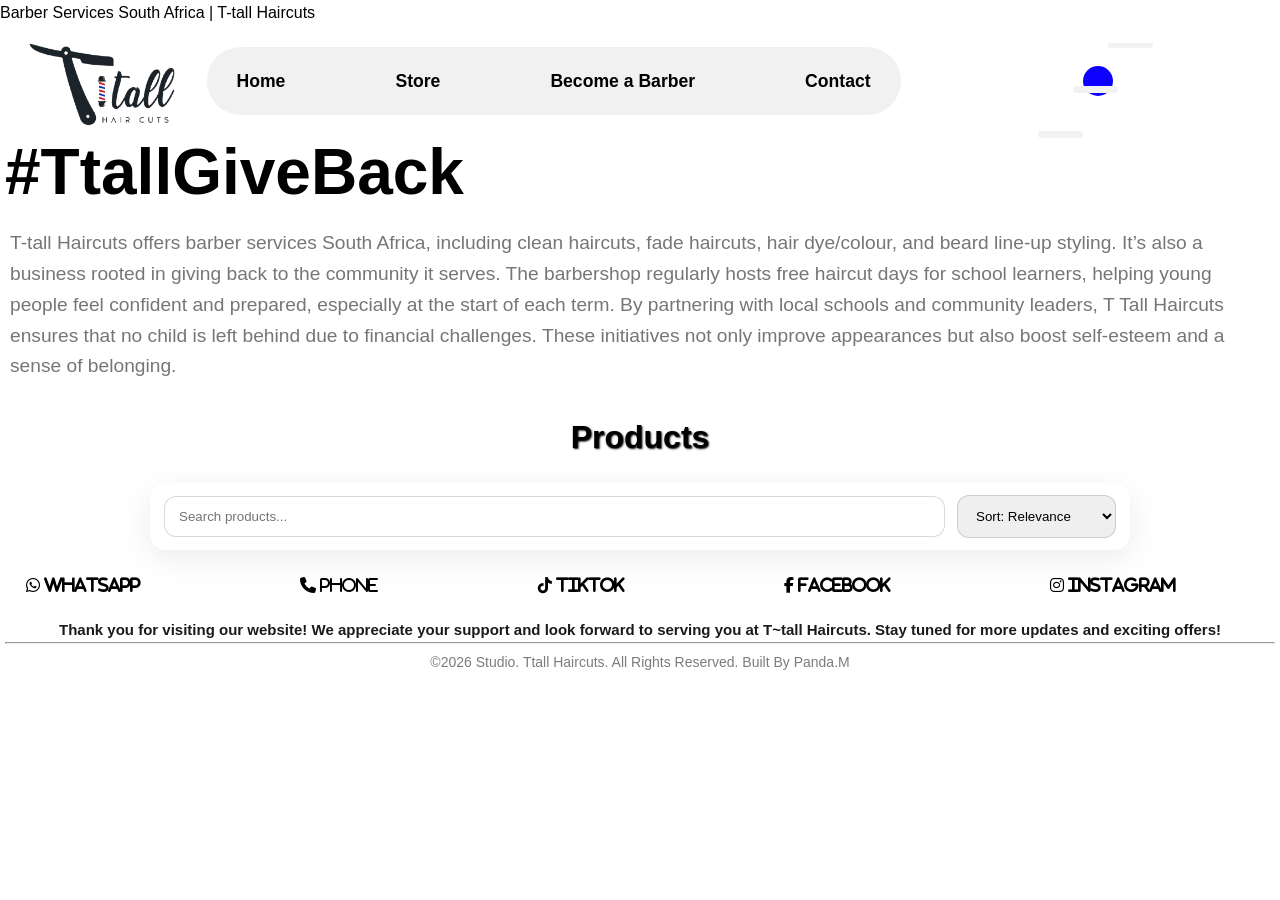
<file: services.html>
<!DOCTYPE html>
<html lang="en">
<head>
    <meta charset="UTF-8">
    <link rel="stylesheet" href="style_original.css">
     <link rel="icon" type="image/png" href="Assets/img/Fttall.png">
    <link rel="stylesheet" href="https://cdnjs.cloudflare.com/ajax/libs/font-awesome/6.4.0/css/all.min.css">
    <meta name="viewport" content="width=device-width, initial-scale=1.0">
<meta name="description" content="Explore T-tall Haircuts services in South Africa: clean haircuts, fades, hair dye/colour, beard line-up styling, plus products and house-call enquiries. #TtallGiveBack" />
<meta property="og:title" content="Barber Services South Africa | T-tall Haircuts" />
<meta property="og:description" content="Haircuts, fades, dye/colour, beard line-ups and house-call enquiries in South Africa—plus #TtallGiveBack updates." />
    <meta property="og:type" content="website" />
Barber Services South Africa | T-tall Haircuts
</head>
<body>
      
<div class="services-whole">
<header>
  <div class="whole-nava">
    <div class="logo-container-service">
            <img src="Assets/img/ttall.png" alt="T-tall" height="20%" width="15%" class="logo" fetchpriority="high" loading="eager" decoding="async">  
        
    <nav class="border-service">
        <ul>
            <a href="index.html"><b>Home</b></a>
            <a href="stores/"><b>Store</b></a>
            <a href="become-a-barber/"><b>Become a Barber</b></a>
            <a href="enquiry/"><b>Contact</b></a>
        </ul>
    </nav>
        <div class="loader-service"></div>
    </div>
    </div>
</header>

<div class="GiveBack-main-service">
<h1>#TtallGiveBack</h1>
</div>


<div class="back-paragraph-service">
    T-tall Haircuts offers barber services South Africa, including clean haircuts, fade haircuts, hair dye/colour, and beard line-up styling.
    It’s also a business rooted in giving back to the community it serves.

    The barbershop regularly hosts free haircut days for school learners, helping young people feel confident and prepared, especially at the start of each term.
    By partnering with local schools and community leaders, T Tall Haircuts ensures that no child is left behind due to financial challenges. 
     These initiatives not only improve appearances but also boost self-esteem and a sense of belonging.
</div>

<!--Products-->
<div class="price-produts-service">
<h2>Products</h2>
    </div>

    <div class="ttall-searchbar" data-search-products-ui>
      <input type="search" placeholder="Search products..." aria-label="Search" data-ttall-search-input="products" />
      <select aria-label="Sort" data-ttall-sort-select="products">
        <option value="relevance" selected>Sort: Relevance</option>
        <option value="price-asc">Price: Low to High</option>
        <option value="price-desc">Price: High to Low</option>
        <option value="title-asc">Title: A-Z</option>
        <option value="title-desc">Title: Z-A</option>
      </select>
    </div>

           <!-- social media icons  -->   
    <div class="barber-media-service">
     <i class="fa-brands fa-whatsapp"><a href="https://wa.me/27796316135"> WhatsApp</a></i><br>
     <i class="fa-solid fa-phone"><a href="tel:+27796316135"> Phone</a></i><br>
     <i class="fa-brands fa-tiktok"><a href="https://www.tiktok.com/@ttall_haircutss_rsa?_r=1&_t=ZS-95e6uFXXb5U"> TikTok</a></i><br>
     <i class="fa-brands fa-facebook-f"><a href="https://www.facebook.com/share/1biPkPqtfv/"> Facebook</a></i><br>
     <i class="fa-brands fa-instagram"><a href="https://www.instagram.com/t_tall_haircuts_rsa?igsh=NGIzNXk1amJyM3Mw"> Instagram</a></i><br>
</div>

      <div class="container-products-service">

    <!-- Card 1 -->
    <div class="card-products-service">
      <img src="Assets/img/product1.png" alt="spray" loading="lazy" decoding="async">

      <div class="card-content-products-service">
        <div class="title-row-service">
          <div class="title-service">SMALL SPRAY</div>
        </div>

        <div class="price-service">R100</div>
      </div>
    </div>

    <!-- Card 2 -->
    <div class="card-products-service">
      <img src="Assets/img/product2.png" alt="long spray" loading="lazy" decoding="async">

      <div class="card-content-product-services">
        <div class="title-row-service">
          <div class="title-service">TALL SPRAY</div>
        </div>

        <div class="price-service">R150</div>
      </div>
    </div>

    <!-- Card 3 -->
    <div class="card-products-service">
      <img src="Assets/img/product3.jpeg" alt="pomade" loading="lazy" decoding="async">

      <div class="card-content-products-service">
        <div class="title-row-service">
          <div class="title-service">POMADE</div>
        </div>

        <div class="price-service">R80</div>
      </div>
    </div>
    
    <!-- Card 4 -->
    <div class="card-products-service">
      <img src="Assets/img/hoodie1.png" alt="clothing" loading="lazy" decoding="async">

      <div class="card-content-products-service">
        <div class="title-row-service">
          <div class="title-service">COOMING SOON</div>
        </div>

        <div class="price-service">R__._</div>
      </div>
    </div>

    <!-- Card 5 -->
    <div class="card-products-service">
      <img src="Assets/img/shirt.png" alt="clothing" loading="lazy" decoding="async">

      <div class="card-content-products-service">
        <div class="title-row-service">
          <div class="title-service">COOMING SOON</div>
        </div>

        <div class="price-service">R__._</div>
      </div>
    </div>
</div>
<div class="end-message-service">
    <center><p>Thank you for visiting our website! We appreciate your support and look forward to serving you at T~tall Haircuts. Stay tuned for more updates and exciting offers!</p></center>
  </div>
<hr>

<!--barber footer-->
<footer>
<div class="footerb-bottom-service">
    <center><p>©2026 Studio. Ttall Haircuts. All Rights Reserved. Built By Panda.M</p></center>
  </div>
</footer>
</div>

</div>

    <script defer src="Assets/Js/app.js"></script>
</body>
</html>
</file>
<file: style_original.css>
* {
    margin: 0PX;
    padding: 0PX;
    box-sizing: border-box;
}

body {
    font-family: 'Poppins', sans-serif;
    background: linear-gradient(to right, #ffffff, #ffffff);
    line-height: 1.6;
    overflow-x: hidden;
    max-width: 100%;
}




                                /* main page */

/* navigation bar */
.border{
   border: 1px solid rgb(111, 111, 111);
    background: rgba(0, 0, 0, 0.1);
    color: rgb(255, 255, 255);
    padding: 10px 15px;
    border-radius: 50px;
    font-weight: bold;
    font-size: 1.1rem;
    backdrop-filter: blur(25px);
    cursor: pointer;
    transition: all 0.3s ease;
    box-shadow: 0 8px 32px 0 rgba(21, 21, 21, 0.555);
}

.whole-nav {
    position: fixed;
    top: 0;
    left: 0;
    width: 100%;
    z-index: 20;
    background: #000; /* ensure header area is black */
    border-radius: 15px;
}

.border a {
    text-decoration: none;
    color: rgb(255, 255, 255);
    font-weight: 500;
    transition: 0.3s;
    margin: 0 15px;
    font-weight: 500;
    transition: 0.3s;
    text-align: right;
    gap: 15px;
    display: flex;
}

.border a:hover {
    color: #767676;
    transform: scale(1.1);
    text-shadow: 0 0 10px rgba(134, 134, 134, 0.5); 
}

.border a:hover::after {
    content: '';
    position: absolute;
    bottom: -5px;
    left: 50%;
    width: 0;
    height: 2px;
    background: #838383;
    transform: translateX(-50%);
    transition: width 0.3s ease;
}

.border a:hover::after {
    width: 80%;  
}

.border ul {
    display: flex;   
    align-items: right;
    margin: 0;
    padding: 15px 15px;
    gap: 80px;
    justify-content: center;    
}

/* navigation bar logo */
.logo-container {
    display:flex;
    cursor: pointer;
    align-items: center;
    gap: 10px;
}

/* main button */ 
.btn-button {
  font-size: 1.2rem;
  padding: 25px 25px;
  border: none;
  outline: none;
  border-radius:50px;
  cursor: pointer;
  text-transform: uppercase;
  background-color: rgb(14, 14, 26);
  color: rgb(234, 234, 234);
  font-weight: 700;
  transition: 0.6s;
  box-shadow: 0px 0px 60px #03020270;
  -webkit-box-reflect: below 10px linear-gradient(to bottom, rgba(0,0,0,0.0), rgba(0, 0, 0, 0.174));
}

.btn-button a {
    text-decoration: none;
    color: rgb(234, 234, 234);
    font-weight: 700;
  }

.btn-button:active {
  scale: 0.92;
}

.btn-button:hover {
  background: rgb(241, 241, 241);
  background: linear-gradient(270deg, rgba(221, 221, 221, 0.681) 0%, rgba(206, 206, 206, 0.873) 60%);
  color: rgb(0, 0, 0);
}

/* long line infinite */
.card-end {
  justify-content: space-between -30px;
  width: 110%;
  height: 50%;
  padding: 15px;
  margin: 0px 50px 50px 0px;
  border-radius: 8px;
  box-shadow: 0 2px 5px rgba(0, 0, 0, 0.1);
}

.card-end p img {
  border-radius: 30px;
  height: 100%;
  width: 50px;
}

.slider-end {
  margin: 160px auto 0;
  position: absolute;
  width: min(75%, 980px);
  left: 10%;
  transform: translateX(0);
  height: var(--height);
  overflow: hidden;
  mask-image: linear-gradient(to right, transparent, #000000 20% 60%, transparent);
  max-width: 100%;
}



.slider-end .list-end {
  display: flex;
  width: 80%;
  min-width: calc(var(--width) * var(--quantity));
  position: relative;
}

.slider-end .list-end .item-end {
  width: var(--width);
  height: var(--height);
  position: absolute;
  left: 100%;
  animation: autoRun 10s linear infinite;
  transition: filter 0.10s;
  animation-delay: calc(
    (10s / var(--quantity)) * (var(--position) - 1) - 10s
  ) !important;
}

.slider-end .list-end .item-end img {
  width: 100%;
}

@keyframes autoRun {
  from {
    left: 100%;
  }
  to {
    left: calc(var(--width) * -1);
  }
}

.slider-end:hover .item-end {
  animation-play-state: paused !important;
  filter: grayscale(1);
}

.slider-end .item-end:hover {
  filter: grayscale(0);
}

.slider-end[reverse="true"] .item-end {
  animation: reversePlay 40s linear infinite;
}

@keyframes reversePlay {
  from {
    left: calc(var(--width) * -1);
  }
  to {
    left: 100%;
  }
}

/*message quote*/
.quote {
  color:white;
  font-size: 15px;
  text-align: left;
  justify-content: left;
  margin: 200px 0 -150px 0;
  padding: 0 12px;
}


        /*page 2*/
/*intro message*/
.introduction {
  color: #000000;
  font-size: 30px;
  font-weight: bold;
  text-align: center;
  justify-content: left;
  margin: 50px 0px -35px 0px;

}

.price-price{
  color: #000000;
  font-size: clamp(2rem, 8vw, 5.5rem);
  font-weight: bold;
  text-align: center;
  justify-content: left;
}


.list-item {
      font-size: 25px;
      color: #000000;
      display: flex;
      align-items: center;
      font-weight: bold;
      margin: 30px;
      gap: 10px;
      font-family: 'Gill Sans', 'Gill Sans MT', Calibri, 'Trebuchet MS', sans-serif;
    }

    .bullet {
      width: 10px;
      height: 10px;
      background: black;
      border-radius: 50%;
    }

/* Tabs */
.tabs-new {
    display: flex;
    gap: 10px;
    margin-bottom: 20px;
}

.tab-new {
    padding: 10px 20px;
    border-radius: 20px;
    border: 1px solid #ccc;
    background: white;
    cursor: pointer;
}


/* Cards container */
.container-new {
    display: flex;
    gap: 20px;
}

/* Card */
.card-new {
    background: white;
    border-radius: 15px;
    width: 48%;
    padding: 10px;
    box-shadow: 0 2px 8px rgba(0,0,0,0.1);
}

.card-new img {
    width: 50%;
    border-radius: 15px;
}

/* Title */
.title-new {
    display: flex;
    justify-content: space-between;
    align-items: center;
    margin-top: 10px;
}

.title-new h3 {
    margin: 0;
}

/* Address */
.address-new {
    font-size: 12px;
    color: gray;
    margin-bottom: 10px;
}

/* Service list */
.service-new {
    background: #f0f0f0;
    padding: 10px;
    border-radius: 10px;
    margin-bottom: 10px;
    display: flex;
    justify-content: space-between;
}

.service-new span {
    display: block;
    font-size: 12px;
    color: gray;
}



    /* Page 3 */
.glass-section {
    background: rgba(220, 220, 220, 0.433);
    backdrop-filter: blur(10px);
    padding: 50px 20px;
    margin: 70px 30px;
    border-radius: 15px;
    transition: transform 0.3s;
}

.glass-section:hover {
    transform: translateY(-5px);
}

h2 {
    font-size: 2rem;
    color: rgb(0, 0, 0);
    margin-bottom: 20px;
    text-shadow: 1px 1px 2px black;
}


ul {
    list-style: none;
}
         
ul li {
    background: rgba(0, 0, 0, 0.311);
    margin: 10px 0;
    padding: 15px;
    cursor: pointer;
    border-radius: 10px;
    transition: 0.3s;
}

ul li:hover {
    background: rgba(160, 157, 157, 0.34);
    color: #000;
    font-weight: bold;
}

footer {
    background: rgba(255, 255, 255, 0.375);
    text-align: center;
    padding: 20px 0;
    border-top: 2px solid rgba(255, 255, 255, 0.405);
}

/* =========================
   Responsive defaults
   ========================= */
img {
  max-width: 100%;
  height: auto;
}

body {
  overflow-x: hidden;
}


.gallery img {
    width: 45%;
}

nav a {
    display: block;
    margin: 5px 0;
}

/* About (normal flow): keep body headers non-overlay */
body > header {
  position: static;
  background: #fff;
}


/* Index hero (overlay on top of hero video): apply overlay only to header inside .hero */
.hero > header {
  position: fixed;
  top: 0;
  left: 0;
  width: 100%;
  z-index: 20;
  background: #000; /* ensure header area is black */
}



/*.logo-container23 {
  position: relative;
  z-index: 20;
  width: 100%;
}*/

.hero {
  position: relative;
  height: 100vh;
  min-height: 520px;
  overflow: hidden;
  display: flex;
  align-items: center;
  justify-content: center;
  background: #000;
}

.hero-video {
  position: absolute;
  inset: 0;
  width: 100%;
  height: 100%;
  object-fit: cover;
  z-index: 0;
}

.hero::after {
  content: "";
  position: absolute;
  inset: 0;
  z-index: 1;
  background: linear-gradient(
    to bottom,
    rgba(0, 0, 0, 0.65) 0%,
    rgba(0, 0, 0, 0.35) 40%,
    rgba(0, 0, 0, 0.7) 100%
  );
}

/*
header{
  position:fixed;
  background:black;
}*/

.hero-overlay {
  position: relative;
  z-index: 2;
  width: min(980px, 92vw);
  text-align: center;
  padding: 40px 20px;
  color: #fff;
}

.hero-overlay .content h1 {
  font-size: clamp(2rem, 4vw, 3.5rem);
  line-height: 1.1;
  margin-bottom: 14px;
  text-shadow: 0 10px 30px rgba(0,0,0,0.6);
}

.hero-overlay .content p {
  font-size: clamp(1rem, 2vw, 1.25rem);
  opacity: 0.92;
  text-shadow: 0 10px 30px rgba(0,0,0,0.6);
}

.containerP {
  display: flex;
  margin: 10px 20px -150px 20px;
  
}
.hozontal {
    color: #555;
}

/* LEFT SIDE */
.left {
    padding: 50px 50px 80px 50px;
    flex: 1;
}

.left img {
  width: 87.7%;
  height: 85%;
  object-fit: cover;
  border-radius: 20px;
}

/* RIGHT SIDE */
.right {
  flex: 1;
  padding: 40px;
  background: #fff;
}

.right h1 {
  font-size: 22px;
  margin-bottom: 15px;
}

.right p {
  color: #000000;
  margin-bottom: 30px;
}

/* STATS */
.stats {
  display: flex;
  justify-content: space-between;
  align-items: center;
  margin-bottom: 30px;
  color: #000;
}

.stat {
  display: flex;
  gap: 10px;
  align-items: center;
  color: #000;
}

/* CARDS */
.cards {
  display: flex;
  gap: 20px;
}

.card {
  flex: 1;
  background: #f1f1f186;
  padding: 20px;
  border-radius: 15px;
}

.card h3 {
  margin-bottom: 10px;
}

.card p {
  font-size: 14px;
  margin-bottom: 15px;
}

.brands {
  display: flex;
  gap: 10px;
  flex-wrap: wrap;
  margin-bottom: 20px;
}

.brands span {
  background: #eee;
  padding: 5px 10px;
  border-radius: 5px;
  font-size: 12px;
}

/* BUTTON */
button {
  width: 100%;
  padding: 12px;
  border: none;
  background: black;
  color: white;
  border-radius: 30px;
  cursor: pointer;
}

button a {
    text-decoration: none;
    color: #ffffff;
    font-size: medium;
}

/* IMAGE CARD */
.image-card {
  position: relative;
  padding: 0;
  overflow: hidden;
}

.image-card img {
  width: 100%;
  height: 100%;
  object-fit: cover;
}

.overlay {
  position: absolute;
  bottom: 20px;
  left: 20px;
  color: white;
}

.overlay h2 {
  font-size: 40px;
  color: #ffffff;
}

.overlay small {
  font-size: 12px;
}


/* page 3 */
/* HERO CONTAINER */
.last {
  background: #000000;
  color: #fff;
  text-align: center;
  padding: 80px 20px;
  border-radius: 30px;
}
/* BADGE */
.badge {
  display: inline-block;
  background: #111;
  padding: 10px 20px;
  border-radius: 30px;
  font-size: 14px;
  margin-bottom: 25px;
  border: 1px solid #222;
  color: white;
}
/* BUTTONS */
.buttons {
  display: flex;
  justify-content: center;
  gap: 20px;
  flex-wrap: wrap;
}
/* BUTTON BASE */
.btn {
  text-decoration: none;
  padding: 15px 25px;
  border-radius: 12px;
  font-size: 14px;
  display: inline-flex;
  align-items: center;
  gap: 10px;
  transition: 0.3s;
}
/* APP STORE */
.appstore {
  background: #d1d5db;
  color: #000;
}
.appstore:hover {
  background: #bfc4cc;
}
/* GOOGLE PLAY */
.playstore {
  background: linear-gradient(45deg, #4f00ff, #7b2cff);
  color: #fff;
}
.playstore:hover {
  opacity: 0.85;
}


/* page 4 */
.container-price {
  display: flex;
  gap: 15px;
  flex-wrap: wrap;
}
.card-price {
  background: #000000;
  border-radius: 30px;
  overflow: hidden;
  width: 450px;
  box-shadow: 0 10px 25px rgba(0,0,0,0.5);
  transition: 0.3s;
}

.card-price:hover {
  transform: translateY(-5px);
}
.card-price img {
  width: 100%;
  height: 250px;
  object-fit: cover;
}
.card-content-price {
  padding: 20px;
}
.title-row-price {
  display: flex;
  align-items: center;
  justify-content: space-between;
}
.h2-price {
  font-size: 22px;
}
.badge-price {
  background: #ffffff;
  color: #000000;
  padding: 5px 12px;
  border-radius: 20px;
  font-weight: bold;
  font-size: 12px;
}
.queue-price {
  margin: 15px 0 5px;
  font-size: 14px;
  color: #ddd;
}
.address-price {
  font-size: 13px;
  color: #888;
  margin-bottom: 20px;
}
.button-price {
  width: 100%;
  padding: 12px;
  border: 1px solid #ffffff;
  border-radius: 10px;
  background: #ffffff;
  color: #000000;
  font-weight: 500;
  cursor: pointer;
  transition: 0.3s;
}
.button-price:hover {
  background: #000000;
  color: #ffffff;
}

.lebcow-price {
    color: rgb(255, 255, 255);
}

.Turf-price {
    color: white;
}

/* REVIEWS */
  .Reviews-section {
    padding: 60px 20px;
    text-align: center;
  }

  .reviews-section h1 {
    font-size: 48px;
    margin-bottom: 10px;
    font-weight: 800;
    letter-spacing: 2px;
  }

  .reviews-section p {
    color: #9ca3af;
    margin-bottom: 40px;
  }

  .reviews-container {
    display: grid;
    grid-template-columns: repeat(auto-fit, minmax(280px, 1fr));
    gap: 25px;
    max-width: 1200px;
    margin: auto;
  }

  .review-card {
    background: #111827;
    padding: 25px;
    border-radius: 15px;
    text-align: left;
    border: 1px solid rgba(255,255,255,0.05);
    transition: 0.3s;
  }

  .review-card:hover {
    transform: translateY(-5px);
    border-color: rgba(255,255,255,0.1);
  }

  .review-header {
    display: flex;
    align-items: center;
    margin-bottom: 15px;
  }

  .avatar {
    width: 45px;
    height: 45px;
    border-radius: 50%;
    background: #14b8a6;
    display: flex;
    align-items: center;
    justify-content: center;
    font-weight: bold;
    margin-right: 12px;
  }

  .avatar img {
    width: 100%;
    height: 100%;
    border-radius: 50%;
    object-fit: cover;
  }

  .name {
    font-weight: bold;
    font-size: 14px;
    color: whitesmoke;
  }

  .meta {
    font-size: 12px;
    color: #9ca3af;
  }

  .stars {
    color: #facc15;
    margin: 5px 0;
  }

  .review-text {
    color: #d1d5db;
    font-style: italic;
    font-size: 14px;
    line-height: 1.6;
  }

  .last-rev{
    color: rgb(0, 0, 0);
    font-weight: bold;
    font-size: x-large;
  }
.pricelist-container{
      margin-left: 69px;
      margin-top: 0;
      margin-bottom: 30px;
}


/* team */
.team {
  padding: 20px;
}

.team-container {
  max-width: 1400px;
  margin: auto;
  border-radius: 20px;
  overflow: hidden;
}

/* IMAGE */
.team-container img {
  width: 100%;
  height: auto;
  display: block;
}

/* LAST FOOTER */
.footerT {
  align-items: center;
  justify-content: center;
  background: #e2e2e2c2;
  padding: 40px 60px;
}

/* LAYOUT */
.footerT-container {
  display: flex;
  justify-content: space-between;
  gap: 40px;
}

/* LEFT */
.footerT-left {
  max-width: 500px;
}

.footerT-left img {
  width: 100%;
  border-radius: 20px;
  margin-bottom: 20px;
}

.sectionT-title {
  margin: 15px 0;
  font-weight: bold;
}

.contactT {
  display: flex;
  gap: 40px;
  margin-bottom: 15px;
}

.contactT a {
  color: rgb(0, 0, 0);
  text-decoration: underline;
  font-weight: 500;
}

.addressT {
  color: #000000;
}

/* BOTTOM */
.footerT-bottom {
  margin-top: 30px;
  margin-bottom: 0px;
  padding-top: 20px;
  border-top: 1px solid #000000;
  font-size: 14px;
  color: #000000;
}

/* tumi */
.card-tumi {
    width: 300px;
    height: 420px;
    border-radius: 20px;
    overflow: hidden;
    position: relative;
    flex-shrink: 0;
  }

  .card-tumi img {
    width: 100%;
    height: 106%;
    object-fit: cover;
  }

  /* Dark gradient overlay */
  .card-tumi::after {
    content: "";
    position: absolute;
    inset: 0;
    background: linear-gradient(
      to top,
      rgba(62, 62, 62, 0.384),
      rgba(255, 255, 255, 0.214),
      transparent
    );
  }

  .content-tumi {
    position: absolute;
    bottom: 20px;
    left: 10px;
    right: 10px;
    color: white;
    z-index: 2;
  }

  .title-tumi {
    font-size: 32px;
    font-weight: bold;
    margin-bottom: 8px;
  }

  .subtitle-tumi {
    font-size: 13px;
    opacity: 0.9;
  }

  








/* about Map*/
.map-section-about{
  margin: 40px 0 20px;
  padding: 0 20px;
  width: 100%;
  box-sizing: border-box;
  color: #fff;
  background: #000;
}


.map-section-about h2{
  margin-bottom: 8px;
  font-size: 28px;
}

.map-hint-about{
  margin-bottom: 12px;
  font-size: 14px;
  color: #bdbdbd;
}

#store-map{
  width: 100%;
  height: 420px;
  border-radius: 20px;
  overflow: hidden;
  box-shadow: 0 10px 25px rgba(0,0,0,0.5);
}

@media (max-width: 768px){
  #store-map{ height: 320px; }
}

/* Leaflet default tweaks to match dark page */
.leaflet-control-attribution{ background: rgba(0, 0, 0, 0.8); }
.leaflet-popup-content{ font-family: Poppins, sans-serif; color: #fff; }
.leaflet-popup-tip{ background: #000; }
.leaflet-popup-content-wrapper{ background: #000; color: #fff; }


.About-whole{
  margin: 0px;
  padding: 0px;
  box-sizing: border-box;
  font-family: 'Poppins', sans-serif;
  background-color: rgb(0, 0, 0);
  line-height: 1.6;
}

.border-about{
   border: 1px solid rgb(255, 255, 255);
   display: relative;
    background: rgba(0, 0, 0, 0.551);
    color: rgb(255, 255, 255);
    padding: 5px 0px;
    border-radius: 50px;
    font-weight: bold;
    font-size: 1.1rem;
    backdrop-filter: blur(15px);
    cursor: pointer;
    transition: all 0.3s ease;
    box-shadow: 0 8px 32px 0 rgba(255, 255, 255, 0.37);
}

.logo-container-about {
    display:flex;
    cursor: pointer;
    align-items: center;
    gap: 10px;
}
  
.border-about a {
    text-decoration: none;
    color: rgb(255, 255, 255);
    font-weight: 500;
    transition: 0.3s;
    margin: 0 15px;
    font-weight: 500;
    transition: 0.3s;
    text-align: right;
    gap: 15px;
    display: flex;
}

.border-about a:hover {
    color: #767676;
    transform: scale(1.1);
    text-shadow: 0 0 10px rgba(134, 134, 134, 0.5); 
}

.border-about a:hover::after {
    content: '';
    position: absolute;
    bottom: -5px;
    left: 50%;
    width: 0;
    height: 2px;
    background: #838383;
    transform: translateX(-50%);
    transition: width 0.3s ease;
}

.border-about a:hover::after {
    width: 80%;  
}

.border-about ul {
    display: flex;   
    align-items: right;
    margin: 0;
    padding: 15px 15px;
    gap: 80px;
    justify-content: center;    
}


.f1-about {
  color: white;
  font-size: 30px;
}

.container-about {
  display: flex;
  gap: 14px;
  flex-wrap: wrap;
}

.card-about {
  background: #1a1a1a;
  border-radius: 20px;
  overflow: hidden;
  width: 350px;
  box-shadow: 0 10px 25px rgba(0,0,0,0.5);
  transition: 0.3s;
}

.card-about:hover {
  transform: translateY(-5px);
}

.card-about img {
  width: 100%;
  height: 200px;
  object-fit: cover;
}

.card-content-about {
  padding: 20px;
}

.title-row-about {
  display: flex;
  align-items: center;
  justify-content: space-between;
}

.h2-about {
  font-size: 22px;
}

.badge-about {
  background: #5d5d5d;
  color: #00ff0d;
  padding: 5px 12px;
  border-radius: 20px;
  font-size: 12px;
}
.badge1-about {
  background: #5d5d5d;
  color: #ff0000;
  padding: 5px 12px;
  border-radius: 20px;
  font-size: 12px;
}
.badge2-about {
  background: #5d5d5d;
  color: #ffffff;
  padding: 5px 12px;
  border-radius: 20px;
  font-size: 12px;
}

.queue-about {
  margin: 15px 0 5px;
  font-size: 14px;
  color: #ddd;
}

.address-about {
  font-size: 13px;
  color: #888;
  margin-bottom: 20px;
}

.button-about {
  width: 100%;
  padding: 12px;
  border: none;
  border-radius: 10px;
  background: #2b2b2b;
  color: #ccc;
  font-weight: 500;
  cursor: pointer;
  transition: 0.3s;
}

.button-about:hover {
  background: #444;
  color: #fff;
}

.lebcow-about {
    color: white;
}

.Turf-about {
    color: white;
}


.card-content-about a{
  text-decoration: none;
  color: #ffffff;
  font-weight: bold;
  transition: 0.3s;
}




                                    /* service */
.services-whole{
  margin: 5px;
    padding: 0px;
    box-sizing: border-box;
    font-family: 'Poppins', sans-serif;
    background-color: rgb(255, 255, 255);
    line-height: 1.6;
}

.whole-nava {
  position: fixed;
  top: 0;
  left: 0;
  width: 100%;
  z-index: 20;
  background: #fff; /* stay fixed with white background on services page */
  border-radius: 15px;
}

/* Make sure the service page content starts below the fixed header so text isn't hidden */
.services-whole {
  padding-top: 90px;
}


.border-service{
   border: 1px solid rgb(255, 255, 255);
    background: rgba(117, 117, 117, 0.1);
    color: rgb(0, 0, 0);
    padding: 5px 0px;
    border-radius: 50px;
    font-weight: bold;
    font-size: 1.1rem;
    backdrop-filter: blur(15px);
    cursor: pointer;
    transition: all 0.3s ease;
    box-shadow: 0 8px 32px 0 rgba(255, 255, 255, 0.37);
}
.logo-container-service {
    display:flex;
    cursor: pointer;
    align-items: center;
    gap: 10px;
}
.border-service a {
    text-decoration: none;
    color: rgb(0, 0, 0);
    font-weight: 500;
    transition: 0.3s;
    margin: 0 15px;
    font-weight: 500;
    transition: 0.3s;
    text-align: right;
    gap: 15px;
    display: flex;
}
.border-service a:hover {
    color: #767676;
    transform: scale(1.1);
    text-shadow: 0 0 10px rgba(134, 134, 134, 0.5);
    
}
.border-service a:hover::after {
    content: '';
    position: absolute;
    bottom: -5px;
    left: 50%;
    width: 0;
    height: 2px;
    background: #838383;
    transform: translateX(-50%);
    transition: width 0.3s ease;
}
.border-service a:hover::after {
    width: 80%;

}
.border-service ul {
    display: flex;   
    align-items: right;
    margin: 0;
    padding: 15px 15px;
    gap: 80px;
    justify-content: collenf;    
}

/* loading ball*/
.loader-service {
  position: relative;
  width: 120px;
  height: 90px;
  margin: 0 auto;
}

.loader-service:before {
  content: " ";
  position: absolute;
  bottom: 30px;
  left: 50px;
  height: 30px;
  width: 30px;
  border-radius: 50%;
  background: #0d00ff;
  animation: loading-bounce 0.5s ease-in-out infinite alternate;
}

.loader-service:after {
  content: "";
  position: absolute;
  right: 0;
  top: 0;
  height: 7px;
  width: 45px;
  border-radius: 4px;
  box-shadow: 0 5px 0 #f2f2f2, -35px 50px 0 #f2f2f2, -70px 95px 0 #f2f2f2;
  animation: loading-step 1s ease-in-out infinite;
}

@keyframes loading-bounce {
  0% {
    transform: scale(1, 0.7);
  }

  40% {
    transform: scale(0.8, 1.2);
  }

  60% {
    transform: scale(1, 1);
  }

  100% {
    bottom: 140px;
  }
}

@keyframes loading-step {
  0% {
    box-shadow: 0 10px 0 rgba(0, 0, 0, 0),
            0 10px 0 #f2f2f2,
            -35px 50px 0 #f2f2f2,
            -70px 90px 0 #f2f2f2;
  }

  100% {
    box-shadow: 0 10px 0 #f2f2f2,
            -35px 50px 0 #f2f2f2,
            -70px 90px 0 #f2f2f2,
            -70px 90px 0 rgba(0, 0, 0, 0);
  }
}

.back-paragraph-service {
    display: flex;
    margin: 5px 30px 30px 5px;
    color: #767676;
    font-size: larger
}



.GiveBack-main-service {
    display: grid;
    font-size: xx-large;
    font-family: 'Segoe UI', Tahoma, Geneva, Verdana, sans-serif;
}

/* From Uiverse.io by alexruix */ 
.give-card-service {
 width: 190px;
 height: 254px;
 border-radius: 20px;
 background: #f5f5f5;
 position: relative;
 padding: 1.8rem;
 border: 2px solid #c3c6ce;
 transition: 0.5s ease-out;
 overflow: visible;
}

.give-card-details-service {
 color: black;
 height: 100%;
 gap: .5em;
 display: grid;
 place-content: center;
}

.give-text-body-service {
 color: rgb(134, 134, 134);
}

/*Text*/
.give-text-title-service {
 font-size: 1.5em;
 font-weight: bold;
}

.price-produts-service{
  color: #000000;
  font-size: 50px;
  font-weight: bold;
  text-align: center;
  justify-content: left;
}


/*products*/
.container-products-service{
      display:flex;
      gap:30px;
      justify-content:center;
      flex-wrap:wrap;
    }

.barber-media-service {
    display: flex;
    align-items: center;
    justify-content: center;
    gap: 80px;
    cursor: pointer;
    margin-bottom: 20px;
}

.barber-media-service a{
  text-decoration: none;
  color: #000000;
  gap: 15px;
  font-weight: bold;
}
    .card-products-service{
      background:white;
      border-radius:25px;
      overflow:hidden;
      width:360px;
      box-shadow:0 4px 10px rgba(0,0,0,0.08);
      transition:0.3s;
    }

    .card-products-service:hover{
      transform:translateY(-5px);
    }

    .card-products-service img{
      width:100%;
      height:450px;
      object-fit:cover;
      display:block;
    }

    .card-content-products-service{
      padding:20px;
    }

    .title-row-service{
      display:flex;
      justify-content:space-between;
      align-items:center;
      margin-bottom:10px;
    }

    .title-service{
      font-size:20px;
      font-weight:bold;
      color:#000000;
      margin: 0px 5px 0px 105px;
    }

    .time-service{
      color:#555;
      font-size:15px;
    }

    .price-service{
      font-size:28px;
      font-weight:bold;
      color:#000;
      margin: 10px 0px 0px 65px;

    }

    .end-message-service{
      color: #000000e5;
      font-size: 15px;
      font-weight: bold;
      text-align: center;
      justify-content: left;
      
    }

.end-footer-service{
  color: #767676;
  justify-content: center;
  margin-bottom: 0px;
  align-items: center;
}


.footerb-bottom-service {
    margin-top: -15px;
    margin-bottom: 0px;
    font-size: 14px;
    color: #7c7c7c;
}


                      /* contact */
.contact-whole {
  margin: 5px;
    margin-left: 10px;
    margin-right: 10px;
    padding: 0px;
    box-sizing: border-box;
    font-family: 'Poppins', sans-serif;
    background-color: rgba(255, 255, 255, 0.34);
    line-height: 1.6;
}

.logo-container-contact {
    display:flex;
    cursor: pointer;
    align-items: center;
    gap: 10px;
    
}

.border-contact {
   border: 2px solid rgb(0, 0, 0);
    background: rgba(0, 0, 0, 0.133);
    color: rgb(0, 0, 0);
    padding: 5px 0px;
    border-radius: 50px;
    font-weight: bold;
    font-size: 1.1rem;
    backdrop-filter: blur(15px);
    cursor: pointer;
    transition: all 0.3s ease;
    box-shadow: 0 8px 32px 0 rgba(0, 0, 0, 0.37);
}

.border-contact a {
    text-decoration: none;
    color: rgb(0, 0, 0);
    font-weight: 500;
    transition: 0.3s;
    margin: 0 15px;
    font-weight: 500;
    transition: 0.3s;
    text-align: right;
    gap: 15px;
    display: flex;
}
.border-contact a:hover {
    color: #767676;
    transform: scale(1.1);
    text-shadow: 0 0 10px rgba(134, 134, 134, 0.5);
    
}
.border-contact a:hover::after {
    content: '';
    position: absolute;
    bottom: -5px;
    left: 50%;
    width: 0;
    height: 2px;
    background: #838383;
    transform: translateX(-50%);
    transition: width 0.3s ease;
}
.border-contact a:hover::after {
    width: 80%;

}
.border-contact ul {
    display: flex;   
    align-items: right;
    margin: 0;
    padding: 15px 15px;
    gap: 80px;
    justify-content: center;    
}

.barber-main-contact {
    display: grid;
    font-size: xx-large;
    font-family: 'Segoe UI', Tahoma, Geneva, Verdana, sans-serif;
}



/*Apply Now */
.button-contact {
  height: 50px;
  width: 150px;
  border: none;
  border-radius: 10px;
  cursor: pointer;
  position: relative;
  overflow: hidden;
  transition: all 0.5s ease-in-out;
  justify-content: right;
  align-items: right;
}

.button-contact:hover {
  box-shadow: .5px .5px 150px #252525;
}

.type1-contact::after {
  content: "Let's Start";
  height: 50px;
  width: 150px;
  background-color: #000000;
  color: rgb(255, 255, 255);
  position: absolute;
  top: 0%;
  left: 0%;
  transform: translateY(50px);
  font-size: 1.2rem;
  font-weight: 600;
  display: flex;
  align-items: center;
  justify-content: center;
  transition: all 0.5s ease-in-out;
}

.type1-contact::before {
  content: "Apply Now";
  height: 50px;
  width: 150px;
  background-color: rgba(235, 272, 255, 0.1);
  color: #000000;
  position: absolute;
  top: 0%;
  left: 0%;
  transform: translateY(0px) scale(1.2);
  font-size: 1.2rem;
  font-weight: 600;
  display: flex;
  align-items: center;
  justify-content: center;
  transition: all 0.5s ease-in-out;
}

.type1-contact:hover::after {
  transform: translateY(0) scale(1.2);
}

.type1-contact:hover::before {
  transform: translateY(-50px) scale(0) rotate(120deg);
}

/* paragraph */
.barber-pargraph-contact {
    color: #484848;
    display: flex;
    flex-wrap: wrap;
    gap: 24px;
    align-items: flex-start;
    margin-top: 10px;
}

.barber-paragraph-text {
    flex: 1 1 360px;
}

.barber-pargraph-contact p {
    margin-bottom: 16px;
}

.barber-clipper-contact {
    flex: 0 0 300px;
    display: flex;
    justify-content: center;
}

.barber-clipper-contact img {
    border-radius: 20px;
    width: 100%;
    max-width: 300px;
    height: auto;
    cursor: pointer;
    transition: transform 0.3s ease;
    display: block;
}

.barber-clipper-contact img:hover {
    transform: scale(1.15);
}

.barber-pargraph-two-contact {
    color: #484848;
}

@media (max-width: 768px) {
  .barber-pargraph-contact {
    flex-direction: column;
    gap: 12px;
  }

  .barber-clipper-contact {
    flex: 0 0 auto;
    width: 100%;
  }

  .barber-clipper-contact img {
    max-width: 320px;
    width: 100%;
  }

  /* navigation gaps: avoid overflow on small screens */
  .border ul,
  .border-about ul,
  .border-service ul,
  .border-contact ul,
  .border-equiry ul {
    gap: 16px;
  }

  /* prevent any accidental wide components */
  .card-end { width: 100%; }
}



.barber-number-contact {
    font-size: 50px;
    font-weight: bold;
    margin-bottom: -50px;
}


/* media*/
.barber-media-contact {
    display: flex;
    align-items: center;
    justify-content: center;
    cursor: pointer;
    justify-content: space-around 30px;
    gap: 30px;
}

.barber-media-contact a{
  text-decoration: none;
  color: #000000;
  gap: 15px;
  font-weight: bold;
}

.barber-clipper-contact img{
    display: flex;
    align-items: center;
    justify-content: center;
    cursor: pointer;
    transition: all 0.3s ease;
    transform: rotate(12deg);
}

.footerb-bottom-contact {
  color:#575757;
  font-size: 14px;
  justify-content: center;
  margin-Top: 50px;
}





                              /* Enquiry */
.equiry-whole{
  margin: 5px;
    padding: 90px;
    box-sizing: border-box;
  font-family: 'Poppins', sans-serif;
    background-color: rgb(0, 0, 0);
    line-height: 1.6;
}

.whole-nova{
  position: fixed;
  top: 0;
  left: 0;
  width: 100%;
  z-index: 20;
  background: #fff; /* enquiry/services header background */
  border-radius: 15px;
}

.border-equiry {
   border: 1px solid rgb(255, 255, 255);
    background: rgba(117, 117, 117, 0.1);

    color: rgb(0, 0, 0);
    padding: 5px 0px;
    border-radius: 50px;
    font-weight: bold;
    font-size: 1.1rem;
    backdrop-filter: blur(15px);
    cursor: pointer;
    transition: all 0.3s ease;
    box-shadow: 0 8px 32px 0 rgba(158, 158, 158, 0.37);
}

.logo-container-equiry {
    display:flex;
    cursor: pointer;
    align-items: center;
    gap: 10px;
}
.border-equiry a {
    text-decoration: none;
    color: rgb(255, 255, 255);
    font-weight: 500;
    transition: 0.3s;
    margin: 0 15px;
    font-weight: 500;
    transition: 0.3s;
    text-align: right;
    gap: 15px;
    display: flex;
}
.border-equiry a:hover {
    color: #767676;
    transform: scale(1.1);
    text-shadow: 0 0 10px rgba(134, 134, 134, 0.5);
    
}
.border-equiry a:hover::after {
    content: '';
    position: absolute;
    bottom: -5px;
    left: 50%;
    width: 0;
    height: 2px;
    background: #838383;
    transform: translateX(-50%);
    transition: width 0.3s ease;
}
.border-equiry a:hover::after {
    width: 80%;

}
.border-equiry ul {
    display: flex;   
    align-items: right;
    margin: 0;
    padding: 15px 15px;
    gap: 80px;
    justify-content: collenf;    
}

/* form */
@media (max-width: 768px) {
  .border ul,
  .border-about ul,
  .border-service ul,
  .border-contact ul,
  .border-equiry ul {
    flex-wrap: wrap;
    gap: 16px;
    justify-content: center;
  }

  .containerP,
  .cards,
  .container-about,
  .container-products-service {
    flex-direction: column;
    margin: 10px;
  }

  .left,
  .right {
    padding: 20px;
  }

  .slider-end {
    margin: 120px 0 0;
    position: relative;
    width: 100%;
  }

  .quote {
    margin: 20px 0;
    padding: 0 12px;
  }

  .card-price {
    width: 100%;
  }

  .footerT-container,
  .contactT {
    flex-direction: column;
    align-items: flex-start;
  }

  .footerT {
    padding: 20px;
  }
}

@media (max-width: 480px) {
  .btn-button {
    font-size: 1rem;
    padding: 14px 16px;
  }

  /* price heading already uses clamp() globally */
  .price-price {
    font-size: clamp(2rem, 10vw, 3rem);
  }

  .hero {
    min-height: 480px;
  }


  .hero-overlay {
    padding: 20px 12px;
  }

  .pricelist-container {
    margin-left: 0;
  }

  .card-tumi {
    width: 100%;
    height: auto;
  }
}

.form-container-equiry {

  width: min(900px, 92vw);
  background: linear-gradient(#212121, #212121) padding-box,
              linear-gradient(145deg, transparent 35%,#0037ff, #ff0000) border-box;
  border: 2px solid transparent;
  padding: 32px 24px;
  font-size: 14px;
  font-family: inherit;
  color: white;
  display: flex;
  flex-direction: column;
  gap: 20px;
  box-sizing: border-box;
  border-radius: 16px;
  margin-top: 110px; /* prevent overlap with fixed nav/header */
}


.form-container-equiry button:active {
  scale: 0.95;
}

.form-container-equiry .form-equiry {
  display: flex;
  flex-direction: column;
  gap: 20px;
}

.form-container-equiry .form-group-equiry {
  display: flex;
  flex-direction: column;
  gap: 2px;
}

.form-container-equiry .form-group-equiry label {
  display: block;
  margin-bottom: 5px;
  color: #717171;
  font-weight: 600;
  font-size: 12px;
}

.form-container-equiry .form-group-equiry input {
  width: 100%;
  padding: 12px 16px;
  border-radius: 8px;
  color: #fff;
  font-family: inherit;
  background-color: transparent;
  border: 1px solid #414141;
}

.form-container-equiry .form-group-equiry textarea {
  width: 100%;
  padding: 12px 16px;
  border-radius: 8px;
  resize: none;
  color: #fff;
  height: 96px;
  border: 1px solid #414141;
  background-color: transparent;
  font-family: inherit;
}

.form-container-equiry .form-group-equiry input::placeholder {
  opacity: 0.5;
}

.form-container-equiry .form-group-equiry input:focus {
  outline: none;
  border-color: #1500f9;
}

.form-container-equiry .form-group-equiry textarea:focus {
  outline: none;
  border-color: #ff0000;
}

.form-container-equiry .form-submit-btn-equiry {
  display: flex;
  align-items: flex-start;
  justify-content: center;
  align-self: flex-start;
  font-family: inherit;
  color: #717171;
  font-weight: 600;
  width: 40%;
  background: #6b6b6b72;
  border: 1px solid #414141;
  padding: 12px 16px;
  font-size: inherit;
  gap: 8px;
  margin-top: 8px;
  cursor: pointer;
  border-radius: 10px;
  transition: 0.25s ease;
}


.form-container-equiry .form-submit-btn-equiry:hover {
  background-color: #fff;
  border-color: #fff;
}

/* media*/
.barber-media-equiry {
    display: flex;
    align-items: center;
    justify-content: center;
    cursor: pointer;
}

.barber-number-equiry{
  color: white;
}

.footerb-bottom--equiry{
  color: white;
}





/* =========================
   Global realistic text + UI animations
   (added for better performance; JS handles scroll reveal)
   ========================= */

/* Smooth hover micro-interactions */
.glow-on-hover,
.card,
.card-about,
.card-price,
.card-products-service,
.review-card {
  will-change: transform, box-shadow;
}

.glow-on-hover:hover,
.card:hover,
.card-about:hover,
.card-price:hover,
.card-products-service:hover,
.review-card:hover {
  transform: translateY(-5px);
  box-shadow: 0 18px 50px rgba(0, 0, 0, 0.25);
}

/* Shimmer/shine helpers */
@keyframes ttallShine {
  0% { transform: translateX(-120%) skewX(-20deg); opacity: 0; }
  20% { opacity: 1; }
  100% { transform: translateX(120%) skewX(-20deg); opacity: 0; }
}

.ttall-shine {
  position: relative;
  overflow: hidden;
}

.ttall-shine::after {
  content: '';
  position: absolute;
  top: -30%;
  left: -40%;
  width: 60%;
  height: 160%;
  background: linear-gradient(
    90deg,
    transparent,
    rgba(255, 255, 255, 0.45),
    transparent
  );
  transform: translateX(-120%) skewX(-20deg);
  pointer-events: none;
}

.ttall-shine:hover::after {
  animation: ttallShine 900ms ease;
}

/* Text reveal animations (letter-by-letter is driven by JS by toggling class on container) */
@keyframes ttallTextLiftFade {
  from { opacity: 0; transform: translateY(14px); filter: blur(6px); }
  to { opacity: 1; transform: translateY(0); filter: blur(0); }
}

@keyframes ttallLetterReveal {
  0% { opacity: 0; transform: translateY(10px) scale(0.98); filter: blur(6px); }
  60% { opacity: 1; }
  100% { opacity: 1; transform: translateY(0) scale(1); filter: blur(0); }
}

@keyframes ttallGlowPulse {
  0%, 100% { box-shadow: 0 0 0 rgba(255,255,255,0); }
  50% { box-shadow: 0 0 20px rgba(255,255,255,0.25); }
}

/* Container that JS will reveal on scroll */
.ttall-text-reveal {
  opacity: 0;
  transform: translateY(10px);
  transition: none;
}

/* JS adds .is-revealed to start the animation */
.ttall-text-reveal.is-revealed {
  opacity: 1;
  transform: none;
}

/* When letters are wrapped, each letter animates with delay using inline style in JS */
.ttall-letter {
  display: inline-block;
  opacity: 0;
  transform: translateY(10px);
  filter: blur(6px);
}

.ttall-text-reveal.is-revealed .ttall-letter {
  animation: ttallLetterReveal 520ms cubic-bezier(0.2, 0.8, 0.2, 1) both;
}

/* Fallback for users that prefer reduced motion */
@media (prefers-reduced-motion: reduce) {
  .ttall-text-reveal { opacity: 1 !important; transform: none !important; }
  .ttall-letter { opacity: 1 !important; transform: none !important; filter: none !important; animation: none !important; }
  .ttall-shine:hover::after { animation: none !important; }
}




/* =========================
   Page transitions (fade in on load, fade out on navigation)
   (added for better performance; JS handles adding/removing classes on body)
   ========================= */

@view-transition{
  navigation: auto;
}

::view-transition-group(root) {
  animation-duration: 1s;
  animation-timing-function: ease;
}

::view-transition-old(root) {
  animation-name: slide-out;
}

::view-transition-new(root) {
   animation-name: slide-in;
}

/* =========================
   Lightbox (image preview)
   ========================= */
.ttall-lightbox{
  position: fixed;
  inset: 0;
  z-index: 99998;
  display: none;
}

.ttall-lightbox.is-open{
  display: block;
}

.ttall-lightbox__backdrop{
  position: absolute;
  inset: 0;
  background: rgba(0,0,0,0.78);
}

.ttall-lightbox__panel{
  position: absolute;
  left: 50%;
  top: 50%;
  transform: translate(-50%, -50%);
  width: min(980px, 92vw);
  max-height: min(85vh, 900px);
  display: flex;
  flex-direction: column;
  align-items: center;
  gap: 10px;
}

.ttall-lightbox__close{
  position: absolute;
  top: -10px;
  right: -10px;
  width: 40px;
  height: 40px;
  border-radius: 999px;
  border: 1px solid rgba(255,255,255,0.25);
  background: rgba(0,0,0,0.55);
  color: #fff;
  cursor: pointer;
  font-size: 18px;
}

.ttall-lightbox__figure{
  margin: 0;
  width: 100%;
  height: 100%;
  display: grid;
  place-items: center;
  padding: 20px;
  border-radius: 18px;
  background: rgba(0,0,0,0.35);
}

.ttall-lightbox__img{
  width: 100%;
  height: auto;
  max-height: 70vh;
  object-fit: contain;
  border-radius: 12px;
}

.ttall-lightbox__caption{
  color: rgba(255,255,255,0.85);
  font-size: 14px;
  text-align: center;
  max-width: 100%;
  line-height: 1.3;
}

@media (max-width: 480px){
  .ttall-lightbox__panel{ max-height: 88vh; }
  .ttall-lightbox__figure{ padding: 12px; }
  .ttall-lightbox__close{ top: 0; right: 0; }
}

@keyframes slide-out {

  to { translate: -100vw; }
}

@keyframes slide-in {
   from { translate: 100vw; }
}

/* Search bars (services/products) */
.ttall-searchbar{
  width: min(980px, 92vw);
  margin: 10px auto 22px;
  display: flex;
  gap: 12px;
  align-items: center;
  justify-content: center;
  padding: 12px 14px;
  border-radius: 16px;
  background: rgba(255,255,255,0.6);
  backdrop-filter: blur(10px);
  box-shadow: 0 8px 32px rgba(0,0,0,0.08);
  color: #000;
}

.ttall-searchbar input[type="search"]{
  flex: 1;
  min-width: 200px;
  padding: 12px 14px;
  border-radius: 12px;
  border: 1px solid rgba(0,0,0,0.15);
  outline: none;
  font-family: inherit;
}

.ttall-searchbar select{
  padding: 12px 14px;
  border-radius: 12px;
  border: 1px solid rgba(0,0,0,0.15);
  outline: none;
  font-family: inherit;
}

.ttall-searchbar input[type="search"]:focus,
.ttall-searchbar select:focus{
  border-color: rgba(0,0,0,0.35);
  box-shadow: 0 0 0 4px rgba(0,0,0,0.08);
}

@media (max-width: 768px){
  .ttall-searchbar{
    flex-direction: column;
    align-items: stretch;
  }
  .ttall-searchbar input[type="search"],
  .ttall-searchbar select{ width: 100%; }
}
</file>
